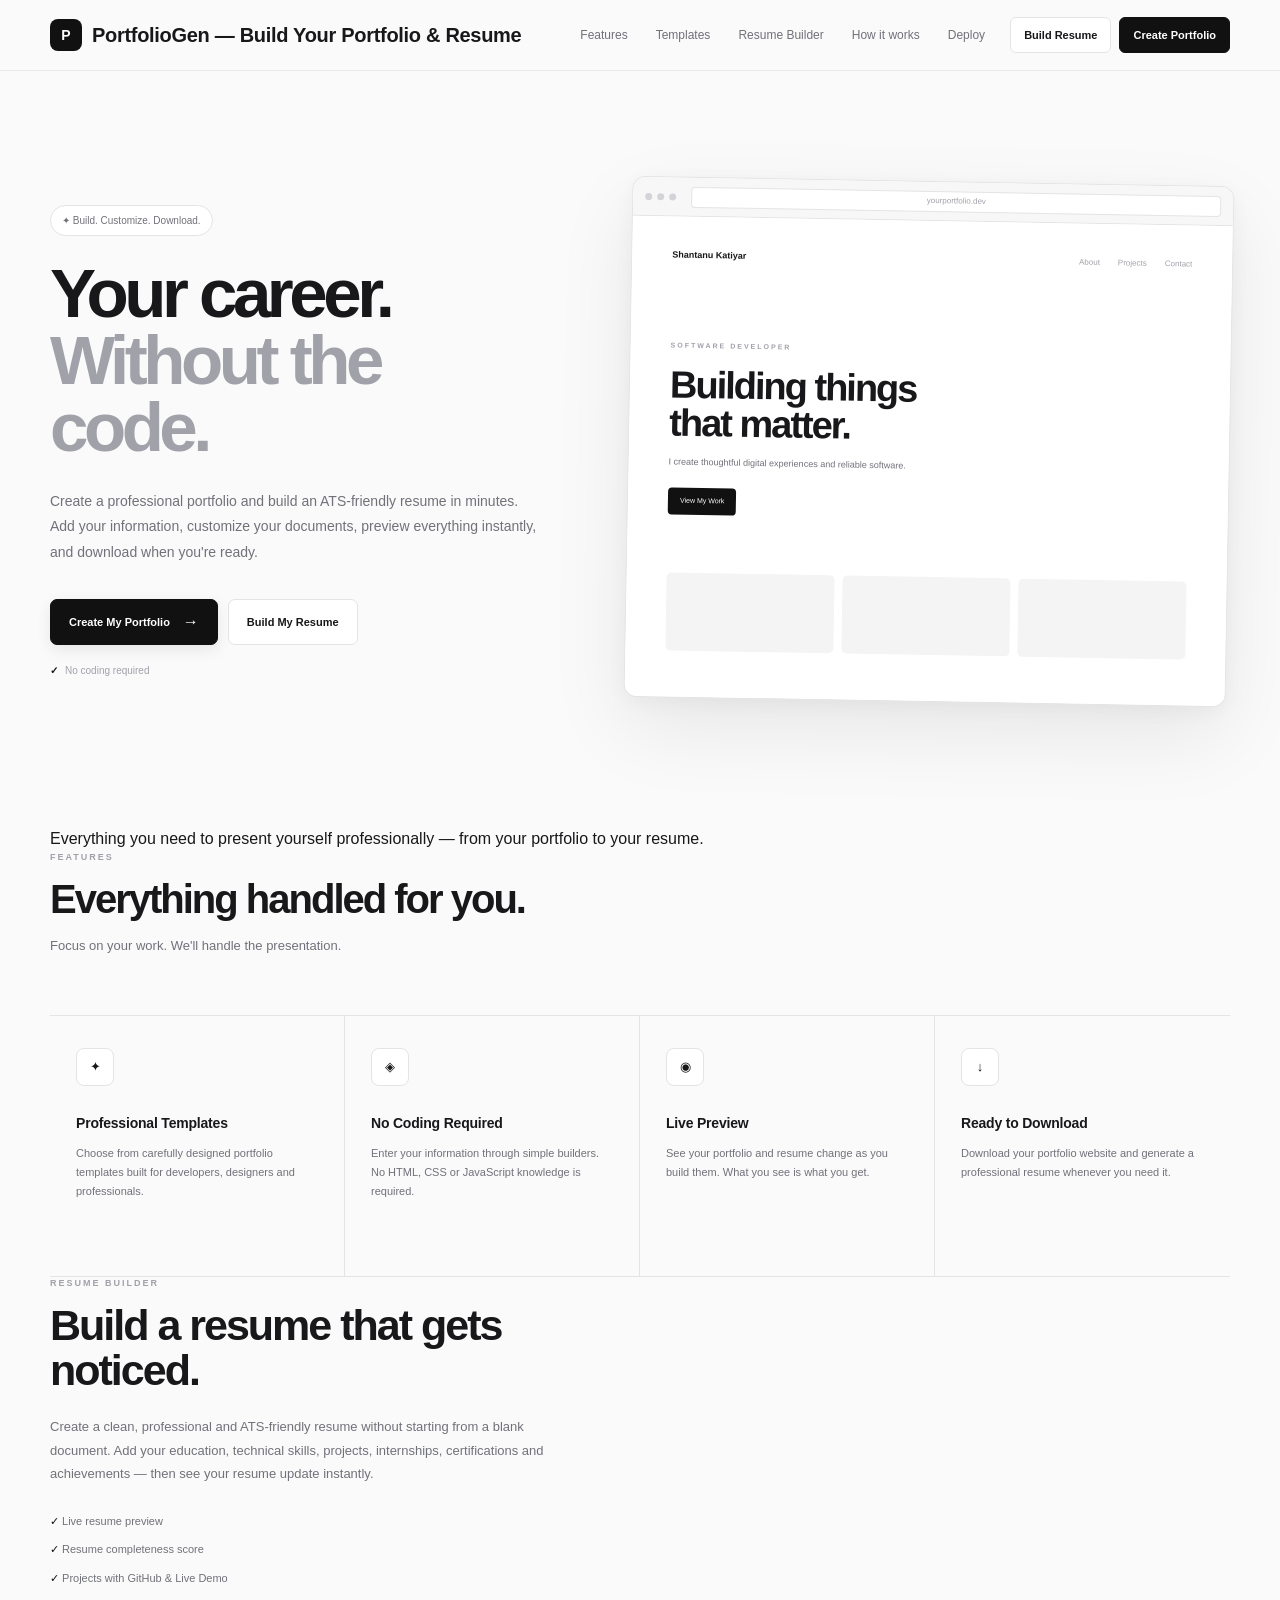
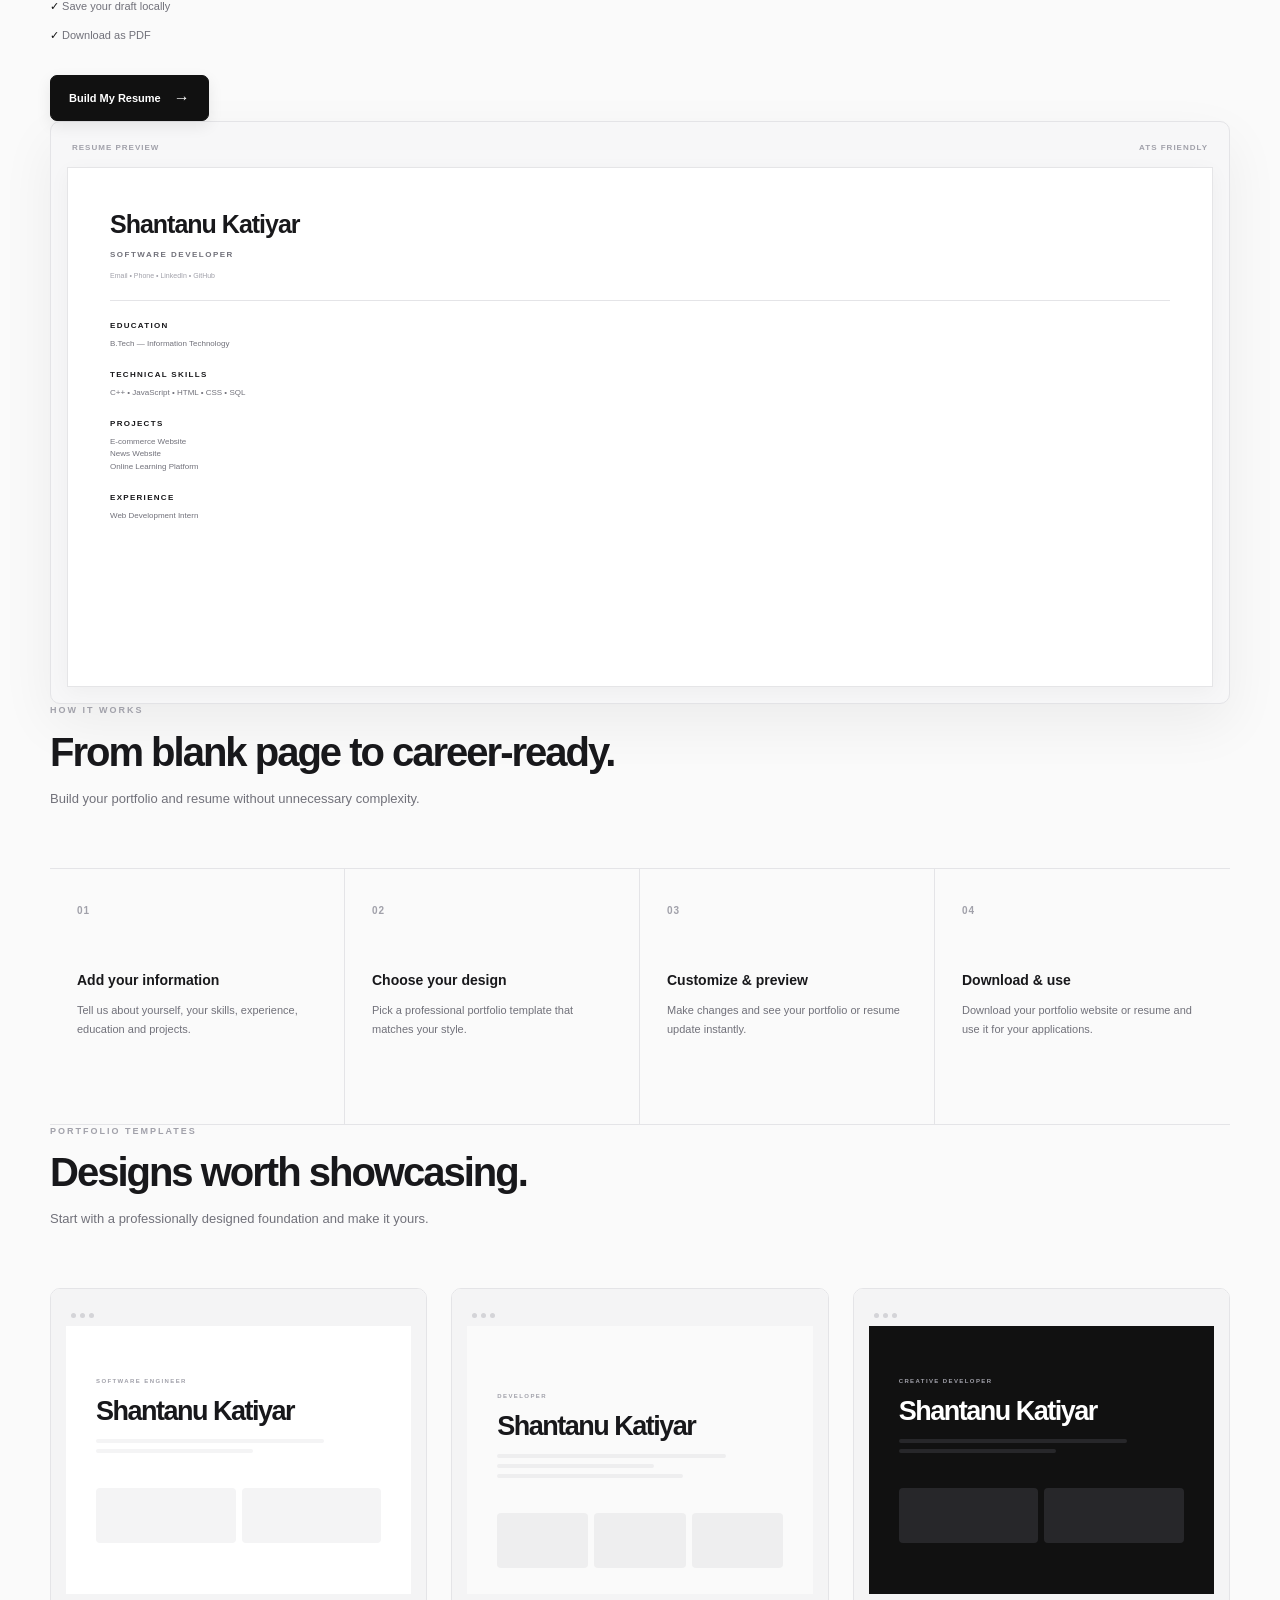
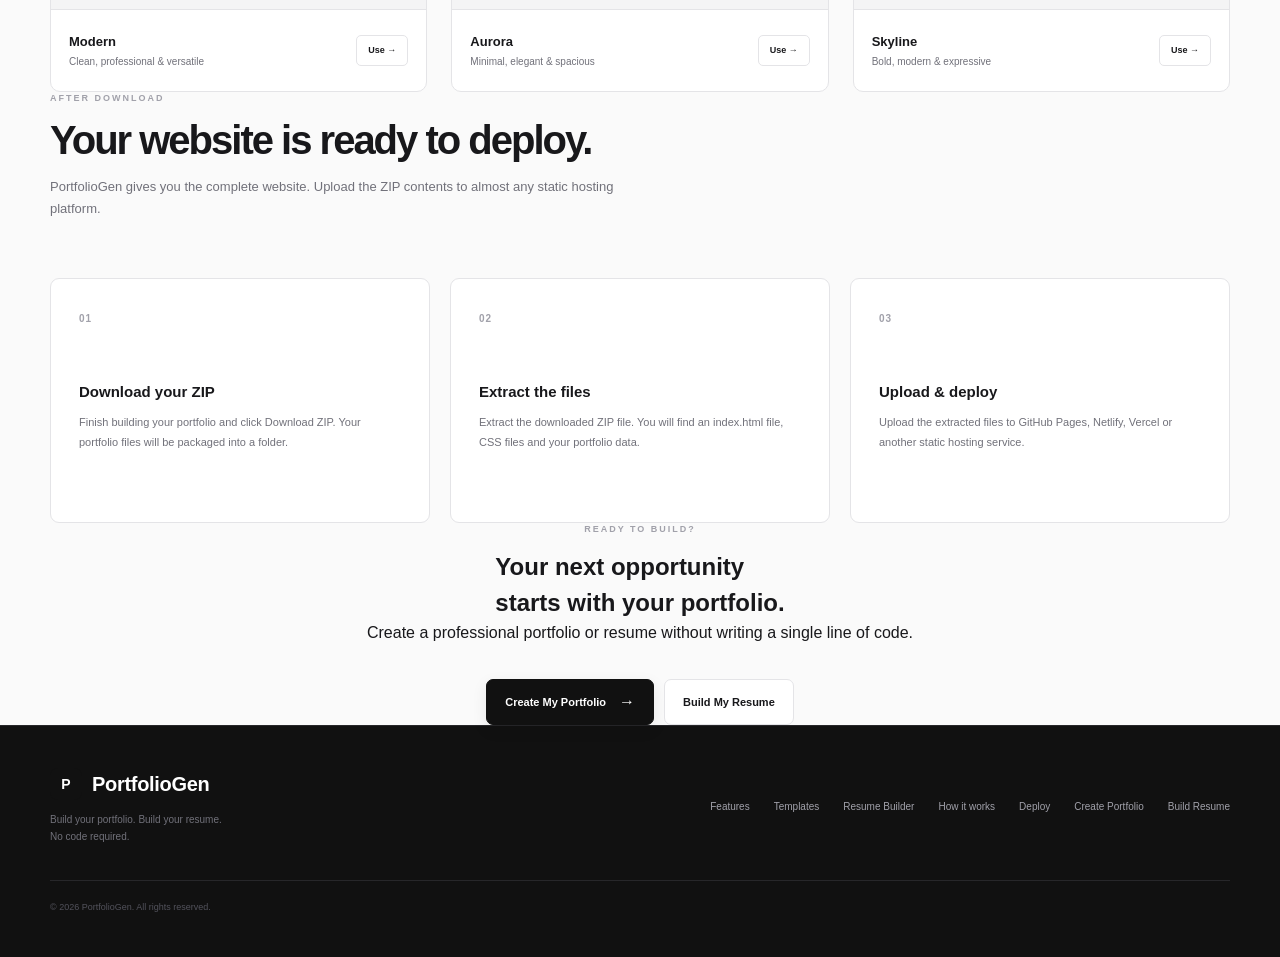
<file: index.html>
<!DOCTYPE html>
<html lang="en">

<head>

    <meta charset="UTF-8">

    <meta
        name="viewport"
        content="width=device-width, initial-scale=1.0"
    >

    <meta
        name="description"
        content="PortfolioGen helps you create professional portfolios and ATS-friendly resumes without writing code. Build, customize, preview and download your career documents."
    >

    <meta
        name="keywords"
        content="portfolio builder, resume builder, ATS resume builder, portfolio website, developer portfolio, free resume builder, no code portfolio"
    >

    <title>
        PortfolioGen — Build Your Portfolio & Resume
    </title>

    <link
        rel="stylesheet"
        href="css/landing.css"
    >

</head>


<body>


<!-- =====================================================
     NAVBAR
===================================================== -->
<header class="navbar">

    <div class="nav-container">

        <a
            href="index.html"
            class="logo"
        >

            <span class="logo-mark">
                P
            </span>

            <span class="logo-text">
                PortfolioGen — Build Your Portfolio & Resume
            </span>

        </a>


        <nav class="nav-links">

            <a href="#features">
                Features
            </a>

            <a href="#templates">
                Templates
            </a>

            <a href="#resume">
                Resume Builder
            </a>

            <a href="#how-it-works">
                How it works
            </a>

            <a href="#deploy">
                Deploy
            </a>

        </nav>


        <div class="nav-actions">

            <a
                href="resume-builder/builder.html"
                class="nav-resume-btn"
            >
                Build Resume
            </a>

            <a
                href="builder.html"
                class="nav-cta"
            >
                Create Portfolio
            </a>

        </div>

    </div>

</header>



<!-- =====================================================
     HERO
===================================================== -->

<main>

<section class="hero">

    <div class="hero-container">


        <div class="hero-content">

            <span class="hero-badge">
                ✦ Build. Customize. Download.
            </span>


            <h1>

                Your career.

                <span>
                    Without the code.
                </span>

            </h1>


            <p class="hero-description">

                Create a professional portfolio and
                build an ATS-friendly resume in minutes.
                Add your information, customize your
                documents, preview everything instantly,
                and download when you're ready.

            </p>


            <div class="hero-actions">

                <a
                    href="builder.html"
                    class="primary-cta"
                >

                    Create My Portfolio

                    <span>
                        →
                    </span>

                </a>


                <a
                    href="resume-builder/builder.html"
                    class="secondary-cta"
                >
                    Build My Resume
                </a>

            </div>


            <div class="hero-note">

                <span>
                    ✓
                </span>

                No coding required

            </div>

        </div>



        <!-- HERO VISUAL -->

        <div class="hero-visual">

            <div class="browser-window">


                <div class="browser-header">

                    <div class="browser-dots">

                        <span></span>
                        <span></span>
                        <span></span>

                    </div>


                    <div class="browser-address">
                        yourportfolio.dev
                    </div>

                </div>



                <div class="portfolio-mockup">


                    <div class="mockup-nav">

                        <strong>
                            Shantanu Katiyar
                        </strong>


                        <div>

                            <span>
                                About
                            </span>

                            <span>
                                Projects
                            </span>

                            <span>
                                Contact
                            </span>

                        </div>

                    </div>



                    <div class="mockup-hero">

                        <span class="mockup-label">
                            SOFTWARE DEVELOPER
                        </span>


                        <h2>

                            Building things

                            <br>

                            that matter.

                        </h2>


                        <p>

                            I create thoughtful digital
                            experiences and reliable
                            software.

                        </p>


                        <button>
                            View My Work
                        </button>

                    </div>



                    <div class="mockup-projects">

                        <div class="mockup-project"></div>
                        <div class="mockup-project"></div>
                        <div class="mockup-project"></div>

                    </div>

                </div>

            </div>

        </div>

    </div>

</section>



<!-- =====================================================
     INTRO
===================================================== -->

<section class="intro-section">

    <div class="section-container">

        <p>
            Everything you need to present yourself
            professionally — from your portfolio to
            your resume.
        </p>

    </div>

</section>



<!-- =====================================================
     FEATURES
===================================================== -->

<section
    id="features"
    class="features-section"
>

    <div class="section-container">


        <div class="section-heading">

            <span class="section-label">
                FEATURES
            </span>

            <h2>
                Everything handled for you.
            </h2>

            <p>
                Focus on your work. We'll handle the
                presentation.
            </p>

        </div>



        <div class="feature-grid">


            <article class="feature-card">

                <div class="feature-icon">
                    ✦
                </div>

                <h3>
                    Professional Templates
                </h3>

                <p>
                    Choose from carefully designed
                    portfolio templates built for
                    developers, designers and
                    professionals.
                </p>

            </article>



            <article class="feature-card">

                <div class="feature-icon">
                    ◈
                </div>

                <h3>
                    No Coding Required
                </h3>

                <p>
                    Enter your information through
                    simple builders. No HTML, CSS or
                    JavaScript knowledge is required.
                </p>

            </article>



            <article class="feature-card">

                <div class="feature-icon">
                    ◉
                </div>

                <h3>
                    Live Preview
                </h3>

                <p>
                    See your portfolio and resume
                    change as you build them.
                    What you see is what you get.
                </p>

            </article>



            <article class="feature-card">

                <div class="feature-icon">
                    ↓
                </div>

                <h3>
                    Ready to Download
                </h3>

                <p>
                    Download your portfolio website
                    and generate a professional
                    resume whenever you need it.
                </p>

            </article>


        </div>

    </div>

</section>



<!-- =====================================================
     RESUME BUILDER
===================================================== -->

<section
    id="resume"
    class="resume-section"
>

    <div class="section-container">


        <div class="resume-content">

            <span class="section-label">
                RESUME BUILDER
            </span>


            <h2>
                Build a resume that gets noticed.
            </h2>


            <p>

                Create a clean, professional and
                ATS-friendly resume without starting
                from a blank document.

                Add your education, technical skills,
                projects, internships, certifications
                and achievements — then see your resume
                update instantly.

            </p>


            <div class="resume-points">

                <span>
                    ✓ Live resume preview
                </span>

                <span>
                    ✓ Resume completeness score
                </span>

                <span>
                    ✓ Projects with GitHub & Live Demo
                </span>

                <span>
                    ✓ Save your draft locally
                </span>

                <span>
                    ✓ Download as PDF
                </span>

            </div>


            <a
                href="resume-builder/builder.html"
                class="primary-cta"
            >

                Build My Resume

                <span>
                    →
                </span>

            </a>

        </div>



        <div class="resume-preview-card">

            <div class="resume-preview-top">

                <span>
                    RESUME PREVIEW
                </span>

                <span>
                    ATS FRIENDLY
                </span>

            </div>


            <div class="resume-paper-preview">

                <h3>
                    Shantanu Katiyar
                </h3>

                <p class="resume-preview-role">
                    SOFTWARE DEVELOPER
                </p>


                <div class="resume-preview-contact">
                    Email • Phone • LinkedIn • GitHub
                </div>


                <div class="resume-line"></div>


                <h4>
                    EDUCATION
                </h4>

                <p>
                    B.Tech — Information Technology
                </p>


                <h4>
                    TECHNICAL SKILLS
                </h4>

                <p>
                    C++ • JavaScript • HTML • CSS • SQL
                </p>


                <h4>
                    PROJECTS
                </h4>

                <p>
                    E-commerce Website
                </p>

                <p>
                    News Website
                </p>

                <p>
                    Online Learning Platform
                </p>


                <h4>
                    EXPERIENCE
                </h4>

                <p>
                    Web Development Intern
                </p>

            </div>

        </div>

    </div>

</section>



<!-- =====================================================
     HOW IT WORKS
===================================================== -->

<section
    id="how-it-works"
    class="how-it-works-section"
>

    <div class="section-container">


        <div class="section-heading">

            <span class="section-label">
                HOW IT WORKS
            </span>

            <h2>
                From blank page to career-ready.
            </h2>

            <p>
                Build your portfolio and resume
                without unnecessary complexity.
            </p>

        </div>



        <div class="steps-grid">


            <div class="work-step">

                <span class="work-number">
                    01
                </span>

                <h3>
                    Add your information
                </h3>

                <p>
                    Tell us about yourself, your skills,
                    experience, education and projects.
                </p>

            </div>



            <div class="work-step">

                <span class="work-number">
                    02
                </span>

                <h3>
                    Choose your design
                </h3>

                <p>
                    Pick a professional portfolio
                    template that matches your style.
                </p>

            </div>



            <div class="work-step">

                <span class="work-number">
                    03
                </span>

                <h3>
                    Customize & preview
                </h3>

                <p>
                    Make changes and see your portfolio
                    or resume update instantly.
                </p>

            </div>



            <div class="work-step">

                <span class="work-number">
                    04
                </span>

                <h3>
                    Download & use
                </h3>

                <p>
                    Download your portfolio website
                    or resume and use it for your
                    applications.
                </p>

            </div>


        </div>

    </div>

</section>



<!-- =====================================================
     PORTFOLIO TEMPLATES
===================================================== -->

<section
    id="templates"
    class="templates-section"
>

    <div class="section-container">


        <div class="section-heading">

            <span class="section-label">
                PORTFOLIO TEMPLATES
            </span>

            <h2>
                Designs worth showcasing.
            </h2>

            <p>
                Start with a professionally designed
                foundation and make it yours.
            </p>

        </div>



        <div class="template-grid">


            <!-- MODERN -->

            <article class="template-card">

                <div class="template-preview modern-template">

                    <div class="template-top">

                        <span></span>
                        <span></span>
                        <span></span>

                    </div>


                    <div class="template-body">

                        <small>
                            SOFTWARE ENGINEER
                        </small>

                        <h3>
                            Shantanu Katiyar
                        </h3>

                        <div class="template-lines">

                            <span></span>
                            <span></span>

                        </div>


                        <div class="template-blocks">

                            <i></i>
                            <i></i>

                        </div>

                    </div>

                </div>


                <div class="template-info">

                    <div>

                        <h3>
                            Modern
                        </h3>

                        <p>
                            Clean, professional & versatile
                        </p>

                    </div>


                    <a
                        href="builder.html?template=modern"
                        class="template-preview-button"
                    >
                        Use →
                    </a>

                </div>

            </article>



            <!-- AURORA -->

            <article class="template-card">

                <div class="template-preview aurora-template">

                    <div class="template-top">

                        <span></span>
                        <span></span>
                        <span></span>

                    </div>


                    <div class="template-body">

                        <small>
                            DEVELOPER
                        </small>

                        <h3>
                            Shantanu Katiyar
                        </h3>


                        <div class="template-lines">

                            <span></span>
                            <span></span>
                            <span></span>

                        </div>


                        <div class="template-blocks">

                            <i></i>
                            <i></i>
                            <i></i>

                        </div>

                    </div>

                </div>


                <div class="template-info">

                    <div>

                        <h3>
                            Aurora
                        </h3>

                        <p>
                            Minimal, elegant & spacious
                        </p>

                    </div>


                    <a
                        href="builder.html?template=aurora"
                        class="template-preview-button"
                    >
                        Use →
                    </a>

                </div>

            </article>



            <!-- SKYLINE -->

            <article class="template-card">

                <div class="template-preview skyline-template">

                    <div class="template-top">

                        <span></span>
                        <span></span>
                        <span></span>

                    </div>


                    <div class="template-body">

                        <small>
                            CREATIVE DEVELOPER
                        </small>

                        <h3>
                            Shantanu Katiyar
                        </h3>


                        <div class="template-lines">

                            <span></span>
                            <span></span>

                        </div>


                        <div class="template-blocks">

                            <i></i>
                            <i></i>

                        </div>

                    </div>

                </div>


                <div class="template-info">

                    <div>

                        <h3>
                            Skyline
                        </h3>

                        <p>
                            Bold, modern & expressive
                        </p>

                    </div>


                    <a
                        href="builder.html?template=skyline"
                        class="template-preview-button"
                    >
                        Use →
                    </a>

                </div>

            </article>


        </div>

    </div>

</section>



<!-- =====================================================
     DEPLOY
===================================================== -->

<section
    id="deploy"
    class="deploy-section"
>

    <div class="section-container">


        <div class="section-heading">

            <span class="section-label">
                AFTER DOWNLOAD
            </span>

            <h2>
                Your website is ready to deploy.
            </h2>

            <p>
                PortfolioGen gives you the complete
                website. Upload the ZIP contents to
                almost any static hosting platform.
            </p>

        </div>



        <div class="deploy-grid">


            <article class="deploy-card">

                <span class="deploy-number">
                    01
                </span>

                <h3>
                    Download your ZIP
                </h3>

                <p>
                    Finish building your portfolio and
                    click Download ZIP. Your portfolio
                    files will be packaged into a folder.
                </p>

            </article>



            <article class="deploy-card">

                <span class="deploy-number">
                    02
                </span>

                <h3>
                    Extract the files
                </h3>

                <p>
                    Extract the downloaded ZIP file.
                    You will find an index.html file,
                    CSS files and your portfolio data.
                </p>

            </article>



            <article class="deploy-card">

                <span class="deploy-number">
                    03
                </span>

                <h3>
                    Upload & deploy
                </h3>

                <p>
                    Upload the extracted files to
                    GitHub Pages, Netlify, Vercel or
                    another static hosting service.
                </p>

            </article>


        </div>

    </div>

</section>



<!-- =====================================================
     FINAL CTA
===================================================== -->

<section class="final-cta-section">

    <div class="final-cta-container">

        <span class="section-label">
            READY TO BUILD?
        </span>


        <h2>

            Your next opportunity

            <br>

            starts with your portfolio.

        </h2>


        <p>
            Create a professional portfolio or
            resume without writing a single line
            of code.
        </p>


        <div class="hero-actions">

            <a
                href="builder.html"
                class="primary-cta"
            >

                Create My Portfolio

                <span>
                    →
                </span>

            </a>


            <a
                href="resume-builder/builder.html"
                class="secondary-cta"
            >

                Build My Resume

            </a>

        </div>

    </div>

</section>

</main>



<!-- =====================================================
     FOOTER
===================================================== -->

<footer class="footer">

    <div class="footer-container">


        <div class="footer-brand">

            <div class="logo">

                <span class="logo-mark">
                    P
                </span>

                <span class="logo-text">
                    PortfolioGen
                </span>

            </div>


            <p>
                Build your portfolio.
                Build your resume.
                No code required.
            </p>

        </div>



        <div class="footer-links">

            <a href="#features">
                Features
            </a>

            <a href="#templates">
                Templates
            </a>

            <a href="#resume">
                Resume Builder
            </a>

            <a href="#how-it-works">
                How it works
            </a>

            <a href="#deploy">
                Deploy
            </a>

            <a href="builder.html">
                Create Portfolio
            </a>

            <a href="resume-builder/builder.html">
                Build Resume
            </a>

        </div>



        <p class="copyright">
            © 2026 PortfolioGen. All rights reserved.
        </p>

    </div>

</footer>


</body>

</html>
</file>
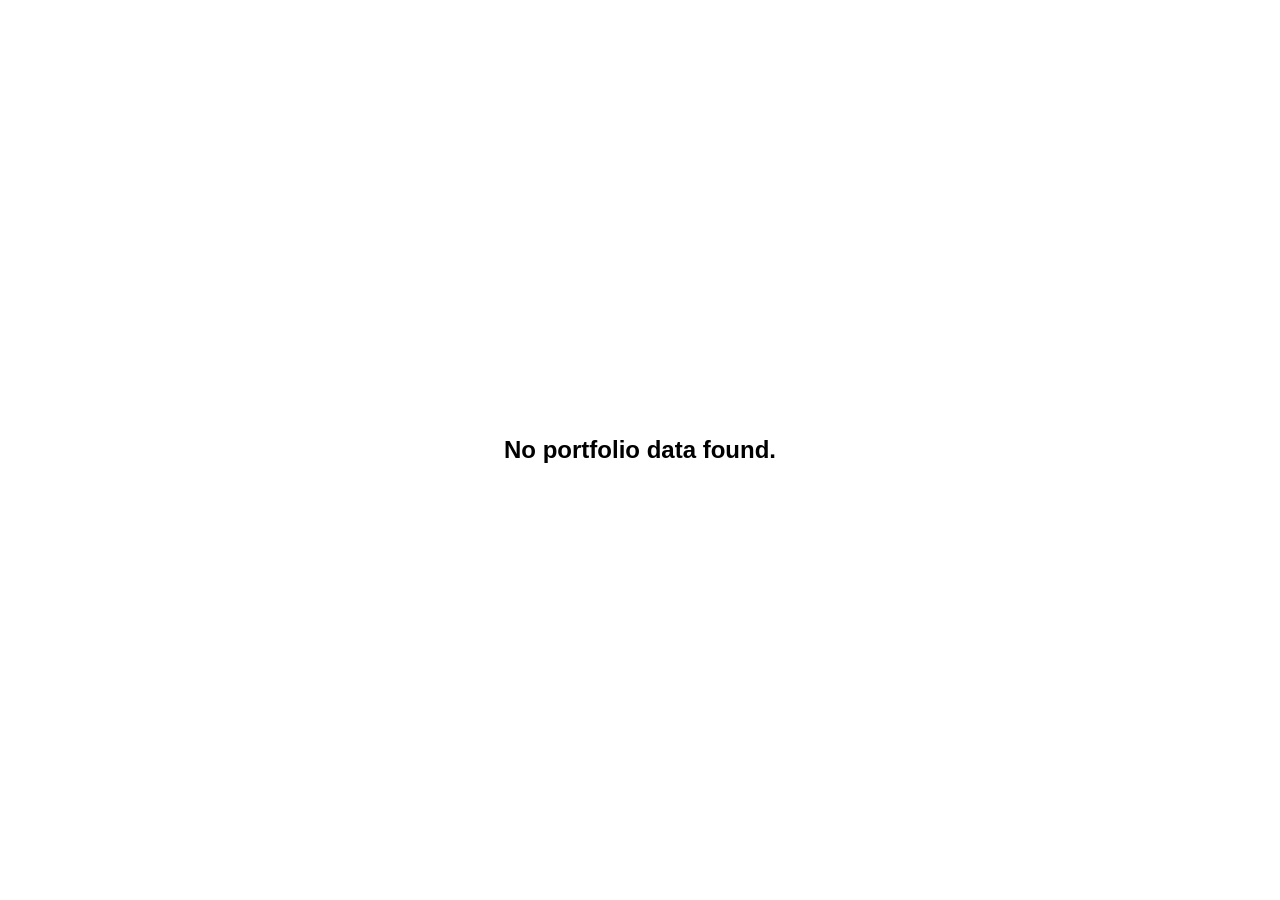
<file: portfolio-preview.html>
<!DOCTYPE html>
<html lang="en">

<head>

    <meta charset="UTF-8">

    <meta
        name="viewport"
        content="width=device-width, initial-scale=1.0"
    >

    <title>Portfolio Preview</title>

    <link
        rel="stylesheet"
        href="css/templates/modern.css"
        id="modernCSS"
    >

    <link
        rel="stylesheet"
        href="css/templates/aurora.css"
        id="auroraCSS"
        disabled
    >

    <link
        rel="stylesheet"
        href="css/templates/skyline.css"
        id="skylineCSS"
        disabled
    >

    <style>

        html,
        body {
            margin: 0;
            padding: 0;
            width: 100%;
            min-height: 100%;
        }

        body {
            overflow-x: hidden;
        }

        #portfolioPreview {
            width: 100%;
            min-height: 100vh;
        }

    </style>

</head>

<body>

    <div id="portfolioPreview"></div>


    <!-- Renderer MUST load before the script below -->
    <script src="js/templateRenderer.js"></script>


    <script>

        document.addEventListener(
            "DOMContentLoaded",
            () => {

                const saved =
                    localStorage.getItem(
                        "portfoliogenPreview"
                    );


                if (!saved) {

                    document.getElementById(
                        "portfolioPreview"
                    ).innerHTML = `
                        <div
                            style="
                                min-height:100vh;
                                display:flex;
                                align-items:center;
                                justify-content:center;
                                font-family:Arial,sans-serif;
                            "
                        >
                            <h2>
                                No portfolio data found.
                            </h2>
                        </div>
                    `;

                    return;

                }


                let data;


                try {

                    data =
                        JSON.parse(saved);

                } catch (error) {

                    console.error(
                        "Could not read portfolio data:",
                        error
                    );

                    return;

                }


                /* ==============================
                   SELECT TEMPLATE CSS
                   ============================== */

                const modernCSS =
                    document.getElementById(
                        "modernCSS"
                    );

                const auroraCSS =
                    document.getElementById(
                        "auroraCSS"
                    );

                const skylineCSS =
                    document.getElementById(
                        "skylineCSS"
                    );


                modernCSS.disabled =
                    data.template !== "modern";

                auroraCSS.disabled =
                    data.template !== "aurora";

                skylineCSS.disabled =
                    data.template !== "skyline";


                /* ==============================
                   RENDER PORTFOLIO
                   ============================== */

                if (
                    typeof PortfolioRenderer ===
                    "undefined"
                ) {

                    console.error(
                        "PortfolioRenderer is not loaded."
                    );

                    return;

                }


                PortfolioRenderer.render(data);


                /* ==============================
                   APPLY TEMPLATE
                   ============================== */

                const preview =
                    document.getElementById(
                        "portfolioPreview"
                    );


                preview.dataset.template =
                    data.template;


                preview.classList.remove(
                    "template-modern",
                    "template-aurora",
                    "template-skyline"
                );


                preview.classList.add(
                    `template-${data.template}`
                );

            }
        );

    </script>

</body>

</html>
</file>
<file: css/landing.css>
/* =========================================================
   PORTFOLIOGEN — LANDING PAGE
   Complete landing-page styling
   ========================================================= */

/* =========================================================
   RESET
   ========================================================= */

* {
    margin: 0;
    padding: 0;
    box-sizing: border-box;
}

:root {
    --bg: #fafafa;
    --white: #ffffff;
    --black: #111111;
    --text: #18181b;
    --muted: #71717a;
    --light-text: #a1a1aa;
    --border: #e4e4e7;
    --soft: #f4f4f5;

    --max-width: 1180px;
}

html {
    scroll-behavior: smooth;
}

body {
    font-family:
        Inter,
        -apple-system,
        BlinkMacSystemFont,
        "Segoe UI",
        sans-serif;

    background: var(--bg);
    color: var(--text);

    line-height: 1.5;

    -webkit-font-smoothing: antialiased;
}

a {
    color: inherit;
    text-decoration: none;
}

button {
    font: inherit;
    border: none;
    cursor: pointer;
}


/* =========================================================
   NAVBAR
   ========================================================= */

.navbar {
    width: 100%;

    position: sticky;
    top: 0;
    z-index: 100;

    background: rgba(250, 250, 250, 0.92);

    border-bottom: 1px solid rgba(228, 228, 231, 0.8);

    backdrop-filter: blur(14px);
}

.nav-container {
    width: min(
        calc(100% - 48px),
        var(--max-width)
    );

    min-height: 70px;

    margin: auto;

    display: flex;
    align-items: center;
    justify-content: space-between;

    gap: 25px;
}


/* =========================================================
   LOGO
   ========================================================= */

.logo {
    display: flex;
    align-items: center;

    gap: 10px;

    font-weight: 700;

    flex-shrink: 0;
}

.logo-mark {
    width: 32px;
    height: 32px;

    display: grid;
    place-items: center;

    background: var(--black);
    color: white;

    border-radius: 8px;

    font-size: 14px;
    font-weight: 700;
}

.logo-text {
    font-size: 20px;

    letter-spacing: -0.3px;
}


/* =========================================================
   NAVIGATION
   ========================================================= */

.nav-links {
    display: flex;
    align-items: center;

    gap: 28px;

    margin-left: auto;
}

.nav-links a {
    font-size: 12px;

    color: var(--muted);

    transition:
        color 0.2s ease,
        transform 0.2s ease;
}

.nav-links a:hover {
    color: var(--black);
}


/* =========================================================
   NAV ACTIONS
   ========================================================= */

.nav-actions {
    display: flex;
    align-items: center;

    gap: 8px;

    flex-shrink: 0;
}

.nav-resume-btn,
.nav-cta {
    display: inline-flex;
    align-items: center;
    justify-content: center;

    min-height: 36px;

    padding: 0 13px;

    border-radius: 6px;

    font-size: 11px;
    font-weight: 600;

    transition:
        transform 0.2s ease,
        background 0.2s ease,
        border-color 0.2s ease;
}

.nav-resume-btn {
    background: white;

    border: 1px solid var(--border);

    color: var(--text);
}

.nav-resume-btn:hover {
    background: var(--soft);

    transform: translateY(-1px);
}

.nav-cta {
    background: var(--black);

    color: white;

    border: 1px solid var(--black);
}

.nav-cta:hover {
    background: #27272a;

    transform: translateY(-1px);
}


/* =========================================================
   HERO
   ========================================================= */

.hero {
    padding: 110px 0 125px;

    overflow: hidden;

    background: var(--bg);
}

.hero-container {
    width: min(
        calc(100% - 48px),
        var(--max-width)
    );

    margin: auto;

    display: grid;

    grid-template-columns:
        minmax(400px, 0.9fr)
        minmax(500px, 1.1fr);

    align-items: center;

    gap: 85px;
}


/* =========================================================
   HERO CONTENT
   ========================================================= */

.hero-content {
    max-width: 560px;
}

.hero-badge {
    display: inline-flex;
    align-items: center;

    padding: 7px 11px;

    margin-bottom: 24px;

    border: 1px solid var(--border);

    background: white;

    border-radius: 30px;

    color: var(--muted);

    font-size: 10px;
}

.hero-content h1 {
    font-size: clamp(
        50px,
        5.4vw,
        74px
    );

    line-height: 0.97;

    letter-spacing: -4.5px;

    font-weight: 750;
}

.hero-content h1 span {
    display: block;

    color: #a1a1aa;
}

.hero-description {
    max-width: 500px;

    margin-top: 28px;

    color: var(--muted);

    font-size: 14px;

    line-height: 1.8;
}


/* =========================================================
   HERO BUTTONS
   ========================================================= */

.hero-actions {
    display: flex;
    align-items: center;

    gap: 10px;

    margin-top: 34px;
}

.primary-cta,
.secondary-cta {
    display: inline-flex;

    align-items: center;
    justify-content: center;

    gap: 13px;

    min-height: 46px;

    padding: 0 18px;

    border-radius: 7px;

    font-size: 11px;

    font-weight: 600;

    transition:
        transform 0.2s ease,
        background 0.2s ease,
        border-color 0.2s ease,
        box-shadow 0.2s ease;
}

.primary-cta {
    background: var(--black);

    color: white;

    border: 1px solid var(--black);

    box-shadow:
        0 5px 15px rgba(0, 0, 0, 0.08);
}

.primary-cta:hover {
    background: #27272a;

    transform: translateY(-2px);

    box-shadow:
        0 9px 22px rgba(0, 0, 0, 0.12);
}

.primary-cta span {
    font-size: 16px;

    line-height: 1;
}

.secondary-cta {
    background: white;

    color: var(--text);

    border: 1px solid var(--border);
}

.secondary-cta:hover {
    background: var(--soft);

    border-color: #d4d4d8;

    transform: translateY(-2px);
}

.hero-note {
    display: flex;
    align-items: center;

    gap: 7px;

    margin-top: 18px;

    color: var(--light-text);

    font-size: 10px;
}

.hero-note span {
    color: var(--black);

    font-weight: 700;
}


/* =========================================================
   HERO BROWSER
   ========================================================= */

.hero-visual {
    position: relative;
}

.browser-window {
    width: 100%;

    background: white;

    border: 1px solid var(--border);

    border-radius: 13px;

    overflow: hidden;

    box-shadow:
        0 30px 80px rgba(0, 0, 0, 0.08),
        0 5px 20px rgba(0, 0, 0, 0.04);

    transform: rotate(1deg);

    transition:
        transform 0.4s ease,
        box-shadow 0.4s ease;
}

.browser-window:hover {
    transform:
        rotate(0deg)
        translateY(-5px);

    box-shadow:
        0 35px 90px rgba(0, 0, 0, 0.11),
        0 7px 25px rgba(0, 0, 0, 0.05);
}


/* =========================================================
   BROWSER HEADER
   ========================================================= */

.browser-header {
    height: 39px;

    display: flex;
    align-items: center;

    gap: 15px;

    padding: 0 12px;

    background: #f7f7f8;

    border-bottom: 1px solid var(--border);
}

.browser-dots {
    display: flex;

    gap: 5px;
}

.browser-dots span {
    width: 7px;
    height: 7px;

    border-radius: 50%;

    background: #d4d4d8;
}

.browser-address {
    flex: 1;

    height: 21px;

    display: flex;
    align-items: center;
    justify-content: center;

    background: white;

    border: 1px solid var(--border);

    border-radius: 4px;

    color: var(--light-text);

    font-size: 8px;
}


/* =========================================================
   PORTFOLIO MOCKUP
   ========================================================= */

.portfolio-mockup {
    min-height: 480px;

    padding: 32px 40px;

    background: white;
}

.mockup-nav {
    display: flex;

    align-items: center;
    justify-content: space-between;

    margin-bottom: 68px;

    font-size: 8px;
}

.mockup-nav strong {
    font-size: 9px;
}

.mockup-nav div {
    display: flex;

    gap: 18px;

    color: var(--light-text);
}

.mockup-hero {
    max-width: 410px;
}

.mockup-label {
    font-size: 7px;

    letter-spacing: 2px;

    color: var(--light-text);

    font-weight: 700;
}

.mockup-hero h2 {
    margin-top: 11px;

    font-size: 38px;

    line-height: 1;

    letter-spacing: -2px;
}

.mockup-hero p {
    max-width: 295px;

    margin-top: 13px;

    color: var(--muted);

    font-size: 9px;

    line-height: 1.65;
}

.mockup-hero button {
    margin-top: 19px;

    padding: 8px 12px;

    background: var(--black);

    color: white;

    border-radius: 4px;

    font-size: 7px;
}

.mockup-projects {
    display: grid;

    grid-template-columns:
        repeat(3, 1fr);

    gap: 8px;

    margin-top: 58px;
}

.mockup-project {
    height: 78px;

    background: var(--soft);

    border-radius: 5px;
}


/* =========================================================
   STATEMENT
   ========================================================= */

.statement {
    padding: 42px 24px;

    background: white;

    border-top: 1px solid var(--border);
    border-bottom: 1px solid var(--border);

    text-align: center;
}

.statement p {
    max-width: 700px;

    margin: auto;

    color: var(--muted);

    font-size: 13px;

    line-height: 1.7;
}


/* =========================================================
   COMMON SECTION
   ========================================================= */

.section {
    padding: 120px 0;
}

.section-container {
    width: min(
        calc(100% - 48px),
        var(--max-width)
    );

    margin: auto;
}

.section-heading {
    max-width: 600px;

    margin-bottom: 58px;
}

.section-label {
    display: block;

    margin-bottom: 13px;

    color: var(--light-text);

    font-size: 9px;

    font-weight: 700;

    letter-spacing: 2px;
}

.section-heading h2,
.resume-content h2 {
    font-size: 40px;

    line-height: 1.05;

    letter-spacing: -2px;

    margin-bottom: 15px;
}

.section-heading p {
    color: var(--muted);

    font-size: 13px;

    line-height: 1.7;
}


/* =========================================================
   FEATURES
   ========================================================= */

.features {
    background: var(--bg);
}

.feature-grid {
    display: grid;

    grid-template-columns:
        repeat(4, 1fr);

    border-top: 1px solid var(--border);
    border-bottom: 1px solid var(--border);
}

.feature-card {
    min-height: 260px;

    padding: 32px 26px;

    border-right: 1px solid var(--border);

    transition:
        background 0.25s ease,
        transform 0.25s ease;
}

.feature-card:last-child {
    border-right: none;
}

.feature-card:hover {
    background: white;

    transform: translateY(-3px);
}

.feature-icon {
    width: 38px;
    height: 38px;

    display: grid;
    place-items: center;

    margin-bottom: 27px;

    background: white;

    border: 1px solid var(--border);

    border-radius: 8px;

    font-size: 13px;
}

.feature-card h3 {
    margin-bottom: 10px;

    font-size: 14px;

    letter-spacing: -0.2px;
}

.feature-card p {
    color: var(--muted);

    font-size: 11px;

    line-height: 1.75;
}


/* =========================================================
   RESUME BUILDER
   ========================================================= */

.resume {
    background: white;
}

.resume .section-container {
    display: grid;

    grid-template-columns:
        minmax(0, 0.9fr)
        minmax(430px, 1.1fr);

    align-items: center;

    gap: 90px;
}

.resume-content {
    max-width: 530px;
}

.resume-content h2 {
    font-size: 43px;
}

.resume-content > p {
    margin-top: 22px;

    color: var(--muted);

    font-size: 13px;

    line-height: 1.8;
}

.resume-points {
    display: flex;

    flex-direction: column;

    gap: 12px;

    margin: 27px 0 30px;
}

.resume-points span {
    color: var(--muted);

    font-size: 11px;
}

.resume-points span::first-letter {
    color: var(--black);
}

.resume-content .primary-cta {
    margin-top: 2px;
}


/* =========================================================
   RESUME PREVIEW
   ========================================================= */

.resume-preview-card {
    width: 100%;

    padding: 16px;

    background: #f7f7f8;

    border: 1px solid var(--border);

    border-radius: 10px;

    box-shadow:
        0 20px 55px rgba(0, 0, 0, 0.06);
}

.resume-preview-top {
    display: flex;

    align-items: center;
    justify-content: space-between;

    padding: 4px 5px 13px;

    color: var(--light-text);

    font-size: 8px;

    font-weight: 700;

    letter-spacing: 1px;
}

.resume-paper-preview {
    min-height: 520px;

    padding: 38px 42px;

    background: white;

    border: 1px solid #e5e5e7;

    box-shadow:
        0 5px 20px rgba(0, 0, 0, 0.04);
}

.resume-paper-preview h3 {
    font-size: 25px;

    letter-spacing: -1px;
}

.resume-preview-role {
    margin-top: 5px;

    color: var(--muted);

    font-size: 8px;

    font-weight: 700;

    letter-spacing: 1.5px;
}

.resume-preview-contact {
    margin-top: 10px;

    color: var(--light-text);

    font-size: 7px;
}

.resume-line {
    height: 1px;

    margin: 19px 0;

    background: var(--border);
}

.resume-paper-preview h4 {
    margin-top: 18px;
    margin-bottom: 6px;

    font-size: 8px;

    letter-spacing: 1.3px;
}

.resume-paper-preview p:not(.resume-preview-role) {
    color: var(--muted);

    font-size: 8px;

    line-height: 1.6;
}


/* =========================================================
   HOW IT WORKS
   ========================================================= */

.how-it-works {
    background: var(--bg);
}

.steps-grid {
    display: grid;

    grid-template-columns:
        repeat(4, 1fr);

    border-top: 1px solid var(--border);
    border-bottom: 1px solid var(--border);
}

.work-step {
    min-height: 255px;

    padding: 34px 27px;

    border-right: 1px solid var(--border);

    transition:
        background 0.25s ease;
}

.work-step:last-child {
    border-right: none;
}

.work-step:hover {
    background: white;
}

.work-number {
    display: block;

    margin-bottom: 52px;

    color: var(--light-text);

    font-size: 10px;

    font-weight: 700;

    letter-spacing: 1px;
}

.work-step h3 {
    margin-bottom: 10px;

    font-size: 14px;
}

.work-step p {
    color: var(--muted);

    font-size: 11px;

    line-height: 1.75;
}


/* =========================================================
   TEMPLATES
   ========================================================= */

.templates {
    background: white;
}

.template-grid {
    display: grid;

    grid-template-columns:
        repeat(3, 1fr);

    gap: 24px;
}

.template-card {
    overflow: hidden;

    background: white;

    border: 1px solid var(--border);

    border-radius: 10px;

    transition:
        transform 0.25s ease,
        box-shadow 0.25s ease;
}

.template-card:hover {
    transform: translateY(-6px);

    box-shadow:
        0 18px 45px rgba(0, 0, 0, 0.08);
}


/* =========================================================
   TEMPLATE PREVIEW
   ========================================================= */

.template-preview {
    height: 320px;

    padding: 15px;

    background: var(--soft);
}

.template-top {
    height: 22px;

    display: flex;
    align-items: center;

    gap: 4px;

    padding: 0 5px;
}

.template-top span {
    width: 5px;
    height: 5px;

    border-radius: 50%;

    background: #d4d4d8;
}

.template-body {
    height: calc(100% - 22px);

    padding: 40px 30px;

    background: white;

    color: var(--text);
}

.template-body small {
    color: var(--light-text);

    font-size: 6px;

    letter-spacing: 1.4px;

    font-weight: 700;
}

.template-body h3 {
    margin-top: 8px;

    font-size: 27px;

    line-height: 1;

    letter-spacing: -1.5px;
}

.template-lines {
    margin-top: 14px;
}

.template-lines span {
    display: block;

    height: 4px;

    margin-bottom: 6px;

    background: var(--soft);

    border-radius: 4px;
}

.template-lines span:nth-child(1) {
    width: 80%;
}

.template-lines span:nth-child(2) {
    width: 55%;
}

.template-lines span:nth-child(3) {
    width: 65%;
}

.template-blocks {
    display: flex;

    gap: 6px;

    margin-top: 35px;
}

.template-blocks i {
    display: block;

    flex: 1;

    height: 55px;

    background: var(--soft);

    border-radius: 4px;
}


/* =========================================================
   AURORA
   ========================================================= */

.aurora-template .template-body {
    background: #fafafa;

    padding-top: 55px;
}

.aurora-template .template-lines span,
.aurora-template .template-blocks i {
    background: #eeeeef;
}


/* =========================================================
   SKYLINE
   ========================================================= */

.skyline-template .template-body {
    background: #111111;

    color: white;
}

.skyline-template .template-body small {
    color: #a1a1aa;
}

.skyline-template .template-lines span,
.skyline-template .template-blocks i {
    background: #27272a;
}


/* =========================================================
   TEMPLATE INFO
   ========================================================= */

.template-info {
    min-height: 82px;

    padding: 17px 18px;

    display: flex;
    align-items: center;
    justify-content: space-between;

    gap: 15px;

    border-top: 1px solid var(--border);
}

.template-info h3 {
    margin-bottom: 3px;

    font-size: 13px;
}

.template-info p {
    color: var(--muted);

    font-size: 10px;
}

.template-preview-button {
    display: inline-flex;

    align-items: center;
    justify-content: center;

    flex-shrink: 0;

    padding: 8px 11px;

    background: white;

    border: 1px solid var(--border);

    border-radius: 5px;

    color: var(--text);

    font-size: 9px;

    font-weight: 600;

    transition:
        background 0.2s ease,
        transform 0.2s ease;
}

.template-preview-button:hover {
    background: var(--soft);

    transform: translateX(2px);
}


/* =========================================================
   DEPLOY
   ========================================================= */

.deploy {
    background: var(--bg);
}

.deploy-grid {
    display: grid;

    grid-template-columns:
        repeat(3, 1fr);

    gap: 20px;
}

.deploy-card {
    min-height: 245px;

    padding: 32px 28px;

    background: white;

    border: 1px solid var(--border);

    border-radius: 9px;

    transition:
        transform 0.25s ease,
        box-shadow 0.25s ease;
}

.deploy-card:hover {
    transform: translateY(-4px);

    box-shadow:
        0 14px 35px rgba(0, 0, 0, 0.06);
}

.deploy-number {
    display: block;

    margin-bottom: 55px;

    color: var(--light-text);

    font-size: 10px;

    font-weight: 700;

    letter-spacing: 1px;
}

.deploy-card h3 {
    margin-bottom: 10px;

    font-size: 15px;
}

.deploy-card p {
    color: var(--muted);

    font-size: 11px;

    line-height: 1.75;
}


/* =========================================================
   FINAL CTA
   ========================================================= */

.final-cta {
    padding: 125px 24px;

    background: #111111;

    color: white;

    text-align: center;
}

.final-cta-container {
    width: 100%;

    max-width: 760px;

    margin: auto;

    display: flex;

    flex-direction: column;

    align-items: center;
}

.final-cta .section-label {
    margin-bottom: 18px;

    color: #71717a;
}

.final-cta h2 {
    max-width: 700px;

    margin-bottom: 22px;

    font-size: clamp(
        40px,
        5vw,
        60px
    );

    line-height: 1.02;

    letter-spacing: -3px;

    font-weight: 750;
}

.final-cta p {
    max-width: 500px;

    margin-bottom: 34px;

    color: #a1a1aa;

    font-size: 13px;

    line-height: 1.7;
}


/* =========================================================
   FINAL CTA BUTTON AREA
   ========================================================= */

.final-cta .hero-actions {
    display: flex;

    align-items: center;
    justify-content: center;

    gap: 12px;

    margin-top: 0;
}

.final-cta .primary-cta,
.final-cta .secondary-cta {
    min-width: 175px;

    min-height: 48px;

    padding: 0 20px;

    border-radius: 7px;

    font-size: 11px;

    font-weight: 600;
}

.final-cta .primary-cta {
    background: white;

    color: #111111;

    border: 1px solid white;

    box-shadow: none;
}

.final-cta .primary-cta:hover {
    background: #f4f4f5;

    border-color: #f4f4f5;

    transform: translateY(-2px);
}

.final-cta .secondary-cta {
    background: transparent;

    color: white;

    border: 1px solid #3f3f46;
}

.final-cta .secondary-cta:hover {
    background: #27272a;

    border-color: #52525b;

    transform: translateY(-2px);
}


/* =========================================================
   FOOTER
   ========================================================= */

.footer {
    background: #111111;

    border-top: 1px solid #27272a;

    color: white;

    padding: 42px 0;
}

.footer-container {
    width: min(
        calc(100% - 48px),
        var(--max-width)
    );

    margin: auto;

    display: grid;

    grid-template-columns: 1fr auto;

    gap: 35px;
}

.footer-brand p {
    max-width: 180px;

    margin-top: 11px;

    color: #71717a;

    font-size: 10px;

    line-height: 1.7;
}

.footer-links {
    display: flex;

    align-items: center;

    justify-content: flex-end;

    flex-wrap: wrap;

    gap: 12px 24px;

    max-width: 650px;
}

.footer-links a {
    color: #a1a1aa;

    font-size: 10px;

    transition:
        color 0.2s ease;
}

.footer-links a:hover {
    color: white;
}

.copyright {
    grid-column: 1 / -1;

    padding-top: 20px;

    color: #52525b;

    font-size: 9px;

    border-top: 1px solid #27272a;
}


/* =========================================================
   RESPONSIVE — 1100px
   ========================================================= */

@media (max-width: 1100px) {

    .nav-links {
        gap: 18px;
    }

    .nav-links a {
        font-size: 11px;
    }

    .hero-container {
        gap: 55px;
    }

    .resume .section-container {
        gap: 55px;
    }
}


/* =========================================================
   RESPONSIVE — 950px
   ========================================================= */

@media (max-width: 950px) {

    .nav-links {
        display: none;
    }

    .hero-container {
        grid-template-columns: 1fr;

        gap: 60px;
    }

    .hero-content {
        max-width: 700px;
    }

    .hero-visual {
        max-width: 800px;

        width: 100%;

        margin: auto;
    }

    .feature-grid,
    .steps-grid {
        grid-template-columns:
            repeat(2, 1fr);
    }

    .feature-card:nth-child(2),
    .work-step:nth-child(2) {
        border-right: none;
    }

    .feature-card:nth-child(-n + 2),
    .work-step:nth-child(-n + 2) {
        border-bottom: 1px solid var(--border);
    }

    .resume .section-container {
        grid-template-columns: 1fr;

        gap: 55px;
    }

    .resume-content {
        max-width: 700px;
    }

    .resume-preview-card {
        max-width: 650px;
    }

    .template-grid {
        grid-template-columns:
            repeat(2, 1fr);
    }

    .template-card:last-child {
        grid-column: 1 / -1;

        max-width: calc(50% - 12px);

        width: 100%;

        justify-self: center;
    }

    .deploy-grid {
        grid-template-columns:
            repeat(3, 1fr);
    }
}


/* =========================================================
   RESPONSIVE — 700px
   ========================================================= */

@media (max-width: 700px) {

    .nav-container {
        min-height: 64px;
    }

    .nav-actions {
        gap: 5px;
    }

    .nav-resume-btn,
    .nav-cta {
        padding: 0 9px;

        font-size: 10px;
    }

    .hero {
        padding: 75px 0 90px;
    }

    .hero-content h1 {
        font-size: 50px;

        letter-spacing: -3px;
    }

    .hero-actions {
        flex-direction: column;

        align-items: stretch;
    }

    .primary-cta,
    .secondary-cta {
        width: 100%;
    }

    .portfolio-mockup {
        padding: 27px;
    }

    .mockup-nav {
        margin-bottom: 50px;
    }

    .mockup-hero h2 {
        font-size: 31px;
    }

    .section {
        padding: 90px 0;
    }

    .section-heading {
        margin-bottom: 42px;
    }

    .section-heading h2,
    .resume-content h2 {
        font-size: 34px;
    }

    .feature-grid,
    .steps-grid {
        grid-template-columns: 1fr;
    }

    .feature-card,
    .work-step {
        min-height: auto;

        border-right: none;

        border-bottom: 1px solid var(--border);
    }

    .feature-card:last-child,
    .work-step:last-child {
        border-bottom: none;
    }

    .resume-paper-preview {
        padding: 30px;

        min-height: 480px;
    }

    .template-grid {
        grid-template-columns: 1fr;
    }

    .template-card:last-child {
        grid-column: auto;

        max-width: none;
    }

    .template-preview {
        height: 340px;
    }

    .deploy-grid {
        grid-template-columns: 1fr;
    }

    .deploy-card {
        min-height: auto;
    }

    .final-cta {
        padding: 90px 20px;
    }

    .final-cta h2 {
        font-size: 40px;

        letter-spacing: -2px;
    }

    .final-cta .hero-actions {
        width: 100%;

        flex-direction: column;

        align-items: stretch;
    }

    .final-cta .primary-cta,
    .final-cta .secondary-cta {
        width: 100%;
    }

    .footer-container {
        grid-template-columns: 1fr;
    }

    .footer-links {
        justify-content: flex-start;
    }

    .copyright {
        grid-column: auto;
    }
}


/* =========================================================
   RESPONSIVE — 500px
   ========================================================= */

@media (max-width: 500px) {

    .nav-container,
    .section-container,
    .hero-container,
    .footer-container {
        width: min(
            calc(100% - 32px),
            var(--max-width)
        );
    }

    .logo-text {
        font-size: 14px;
    }

    .nav-resume-btn {
        display: none;
    }

    .hero {
        padding: 65px 0 75px;
    }

    .hero-content h1 {
        font-size: 43px;

        letter-spacing: -2.5px;
    }

    .hero-description {
        font-size: 13px;
    }

    .browser-window {
        transform: none;
    }

    .portfolio-mockup {
        min-height: 410px;

        padding: 22px;
    }

    .mockup-nav div {
        gap: 10px;
    }

    .mockup-hero h2 {
        font-size: 27px;
    }

    .mockup-projects {
        margin-top: 42px;
    }

    .mockup-project {
        height: 55px;
    }

    .statement {
        padding: 35px 20px;
    }

    .section {
        padding: 75px 0;
    }

    .section-heading h2,
    .resume-content h2 {
        font-size: 31px;
    }

    .feature-card,
    .work-step,
    .deploy-card {
        padding: 28px 22px;
    }

    .resume-paper-preview {
        padding: 25px;

        min-height: 430px;
    }

    .resume-paper-preview h3 {
        font-size: 21px;
    }

    .template-preview {
        height: 300px;
    }

    .template-body {
        padding: 35px 25px;
    }

    .template-body h3 {
        font-size: 23px;
    }

    .final-cta {
        padding: 75px 20px;
    }

    .final-cta h2 {
        font-size: 35px;

        letter-spacing: -1.8px;
    }

    .final-cta p {
        font-size: 12px;
    }

    .footer {
        padding: 32px 0;
    }
}


/* =========================================================
   RESPONSIVE — 380px
   ========================================================= */

@media (max-width: 380px) {

    .nav-cta {
        padding: 0 8px;

        font-size: 9px;
    }

    .hero-content h1 {
        font-size: 39px;
    }

    .mockup-nav strong {
        font-size: 8px;
    }

    .mockup-nav div {
        font-size: 7px;
    }

    .final-cta h2 {
        font-size: 32px;
    }
}
</file>
<file: css/templates/modern.css>
/* =========================================================
   PORTFOLIOGEN — MODERN TEMPLATE
   ========================================================= */


/* =========================================================
   ROOT
   ========================================================= */

.modern-template {

    --modern-bg: #0a0a0a;
    --modern-surface: #111111;
    --modern-surface-2: #171717;
    --modern-text: #f5f5f5;
    --modern-muted: #9b9b9b;
    --modern-border: rgba(255, 255, 255, 0.10);
    --modern-accent: #ffffff;

    min-height: 100%;

    background:
        radial-gradient(
            circle at 80% 10%,
            rgba(255,255,255,0.06),
            transparent 30%
        ),
        var(--modern-bg);

    color: var(--modern-text);

    font-family:
        Inter,
        -apple-system,
        BlinkMacSystemFont,
        "Segoe UI",
        sans-serif;

    line-height: 1.6;

}


/* =========================================================
   GLOBAL
   ========================================================= */

.modern-template *,
.modern-template *::before,
.modern-template *::after {

    box-sizing: border-box;

}


.modern-template a {

    color: inherit;

    text-decoration: none;

}


.modern-template p {

    margin: 0;

}


.modern-template h1,
.modern-template h2,
.modern-template h3 {

    margin: 0;

    line-height: 1.1;

}


/* =========================================================
   NAVIGATION
   ========================================================= */

.modern-template .portfolio-nav {

    width: min(
        1100px,
        calc(100% - 48px)
    );

    margin: 0 auto;

    min-height: 76px;

    display: flex;

    align-items: center;

    justify-content: space-between;

    border-bottom:
        1px solid var(--modern-border);

}


.modern-template .portfolio-logo {

    font-size: 15px;

    font-weight: 700;

    letter-spacing: -0.02em;

}


.modern-template .portfolio-nav-links {

    display: flex;

    align-items: center;

    gap: 28px;

}


.modern-template .portfolio-nav-links a {

    color: var(--modern-muted);

    font-size: 13px;

    transition:
        color 0.2s ease;

}


.modern-template .portfolio-nav-links a:hover {

    color:
        var(--modern-text);

}


/* =========================================================
   HERO
   ========================================================= */

.modern-template .portfolio-hero {

    width: min(
        1100px,
        calc(100% - 48px)
    );

    min-height: 620px;

    margin: 0 auto;

    display: flex;

    flex-direction: column;

    justify-content: center;

    align-items: flex-start;

    padding:
        80px 0;

}


.modern-template .hero-eyebrow {

    display: inline-flex;

    align-items: center;

    gap: 8px;

    margin-bottom: 25px;

    color:
        var(--modern-muted);

    font-size: 11px;

    font-weight: 700;

    letter-spacing: 0.16em;

}


.modern-template .hero-eyebrow::before {

    content: "";

    width: 7px;

    height: 7px;

    border-radius: 50%;

    background:
        var(--modern-accent);

}


.modern-template .portfolio-hero h1 {

    max-width: 850px;

    font-size:
        clamp(48px, 8vw, 96px);

    font-weight: 700;

    letter-spacing: -0.065em;

}


.modern-template .portfolio-hero h1 span {

    display: block;

    color:
        var(--modern-muted);

}


.modern-template .hero-tagline {

    max-width: 620px;

    margin-top: 30px;

    color:
        var(--modern-muted);

    font-size: 18px;

    line-height: 1.7;

}


.modern-template .hero-location {

    margin-top: 15px;

    color:
        var(--modern-muted);

    font-size: 13px;

}


.modern-template .hero-actions {

    display: flex;

    align-items: center;

    gap: 12px;

    margin-top: 38px;

}


.modern-template .primary-button,
.modern-template .secondary-button {

    display: inline-flex;

    align-items: center;

    justify-content: center;

    min-height: 46px;

    padding:
        0 22px;

    border-radius: 999px;

    font-size: 13px;

    font-weight: 600;

    transition:
        transform 0.2s ease,
        background 0.2s ease,
        color 0.2s ease;

}


.modern-template .primary-button {

    background:
        var(--modern-text);

    color:
        var(--modern-bg);

}


.modern-template .primary-button:hover {

    transform:
        translateY(-2px);

}


.modern-template .secondary-button {

    border:
        1px solid var(--modern-border);

    color:
        var(--modern-text);

}


.modern-template .secondary-button:hover {

    background:
        var(--modern-surface);

}


/* =========================================================
   SECTIONS
   ========================================================= */

.modern-template .portfolio-section {

    width: min(
        1100px,
        calc(100% - 48px)
    );

    margin: 0 auto;

    padding:
        110px 0;

    border-top:
        1px solid var(--modern-border);

}


.modern-template .section-heading {

    display: grid;

    grid-template-columns:
        60px 1fr;

    align-items: start;

    margin-bottom: 55px;

}


.modern-template .section-heading > span {

    padding-top: 7px;

    color:
        var(--modern-muted);

    font-size: 12px;

    font-weight: 600;

    letter-spacing: 0.08em;

}


.modern-template .section-heading h2 {

    font-size:
        clamp(32px, 5vw, 54px);

    letter-spacing:
        -0.045em;

}


/* =========================================================
   ABOUT
   ========================================================= */
.modern-template .about-content {

padding-left: 0px;
}

.modern-template .about-content p {

max-width: 1400px;

color:
    #c5c5c5;

font-size:
    clamp(10px, 4vw, 20px);

line-height: 1.55;

letter-spacing:
    -0.02em;

}

/* =========================================================
   SKILLS
   ========================================================= */

.modern-template .portfolio-skills {

    padding-left: 60px;

    display: flex;

    flex-wrap: wrap;

    gap: 10px;

}


.modern-template .portfolio-skill {

    padding:
        10px 16px;

    border:
        1px solid var(--modern-border);

    border-radius: 999px;

    background:
        rgba(255,255,255,0.025);

    color:
        #d8d8d8;

    font-size: 13px;

    transition:
        background 0.2s ease,
        border-color 0.2s ease;

}


.modern-template .portfolio-skill:hover {

    background:
        rgba(255,255,255,0.07);

    border-color:
        rgba(255,255,255,0.2);

}


/* =========================================================
   PROJECTS
   ========================================================= */

.modern-template .portfolio-projects {

    display: grid;

    gap: 1px;

    background:
        var(--modern-border);

    border:
        1px solid var(--modern-border);

}


.modern-template .portfolio-project {

    display: grid;

    grid-template-columns:
        90px 1fr;

    gap: 35px;

    padding:
        40px;

    background:
        var(--modern-bg);

    transition:
        background 0.2s ease;

}


.modern-template .portfolio-project:hover {

    background:
        var(--modern-surface);

}


.modern-template .project-number {

    color:
        var(--modern-muted);

    font-size: 12px;

    padding-top: 5px;

}


.modern-template .project-content h3 {

    font-size: 28px;

    letter-spacing:
        -0.035em;

}


.modern-template .project-content p {

    max-width: 650px;

    margin-top: 14px;

    color:
        var(--modern-muted);

    font-size: 15px;

    line-height: 1.7;

}


.modern-template .project-tech {

    margin-top: 20px;

    color:
        #d8d8d8;

    font-size: 12px;

    font-weight: 600;

}


.modern-template .project-content a {

    display: inline-flex;

    margin-top: 24px;

    color:
        var(--modern-text);

    font-size: 13px;

    font-weight: 600;

}


.modern-template .project-content a:hover {

    text-decoration:
        underline;

}


/* =========================================================
   EXPERIENCE
   ========================================================= */

.modern-template .portfolio-experience-list {

    display: flex;

    flex-direction: column;

}


.modern-template .portfolio-experience {

    display: grid;

    grid-template-columns:
        180px 1fr;

    gap: 40px;

    padding:
        35px 0;

    border-bottom:
        1px solid var(--modern-border);

}


.modern-template .experience-period {

    display: flex;

    gap: 5px;

    color:
        var(--modern-muted);

    font-size: 12px;

}


.modern-template .experience-content h3 {

    font-size: 22px;

    letter-spacing:
        -0.025em;

}


.modern-template .experience-content strong {

    display: block;

    margin-top: 8px;

    color:
        var(--modern-muted);

    font-size: 13px;

    font-weight: 500;

}


.modern-template .experience-content p {

    max-width: 680px;

    margin-top: 15px;

    color:
        #b5b5b5;

    font-size: 14px;

    line-height: 1.7;

}


/* =========================================================
   EDUCATION
   ========================================================= */

.modern-template .portfolio-education-list {

    display: flex;

    flex-direction: column;

}


.modern-template .portfolio-education {

    display: grid;

    grid-template-columns:
        180px 1fr;

    gap: 40px;

    padding:
        30px 0;

    border-bottom:
        1px solid var(--modern-border);

}


.modern-template .education-period {

    color:
        var(--modern-muted);

    font-size: 12px;

}


.modern-template .portfolio-education h3 {

    font-size: 19px;

}


.modern-template .portfolio-education p {

    margin-top: 7px;

    color:
        var(--modern-muted);

    font-size: 14px;

}


/* =========================================================
   CONTACT
   ========================================================= */

.modern-template .portfolio-contact {

    width: min(
        1100px,
        calc(100% - 48px)
    );

    margin:
        80px auto 0;

    padding:
        100px 0;

    border-top:
        1px solid var(--modern-border);

}


.modern-template .portfolio-contact > span {

    color:
        var(--modern-muted);

    font-size: 11px;

    font-weight: 700;

    letter-spacing:
        0.16em;

}


.modern-template .portfolio-contact h2 {

    max-width: 700px;

    margin-top: 18px;

    font-size:
        clamp(38px, 6vw, 70px);

    letter-spacing:
        -0.055em;

}


.modern-template .portfolio-contact > p {

    margin-top: 20px;

    color:
        var(--modern-muted);

}


.modern-template .portfolio-social-links {

    display: flex;

    flex-wrap: wrap;

    gap: 10px;

    margin-top: 30px;

}


.modern-template .portfolio-social-links a {

    padding:
        10px 17px;

    border:
        1px solid var(--modern-border);

    border-radius: 999px;

    color:
        #d7d7d7;

    font-size: 13px;

}


.modern-template .portfolio-social-links a:hover {

    background:
        var(--modern-surface);

}


/* =========================================================
   FOOTER
   ========================================================= */

.modern-template .portfolio-footer {

    width: min(
        1100px,
        calc(100% - 48px)
    );

    margin: 0 auto;

    padding:
        25px 0;

    border-top:
        1px solid var(--modern-border);

    display: flex;

    align-items: center;

    justify-content: space-between;

    color:
        var(--modern-muted);

    font-size: 11px;

}


/* =========================================================
   EMPTY STATES
   ========================================================= */

.modern-template .portfolio-empty {

    color:
        var(--modern-muted);

    font-size: 13px;

}


.modern-template .portfolio-empty-card {

    padding:
        35px;

    border:
        1px dashed
        var(--modern-border);

    color:
        var(--modern-muted);

    font-size: 13px;

}


/* =========================================================
   MOBILE PREVIEW
   ========================================================= */

#portfolioPreview.mobile
.modern-template .portfolio-nav,
#portfolioPreview.mobile
.modern-template .portfolio-hero,
#portfolioPreview.mobile
.modern-template .portfolio-section,
#portfolioPreview.mobile
.modern-template .portfolio-contact,
#portfolioPreview.mobile
.modern-template .portfolio-footer {

    width:
        calc(100% - 30px);

}


#portfolioPreview.mobile
.modern-template .portfolio-nav-links {

    display: none;

}


#portfolioPreview.mobile
.modern-template .portfolio-hero {

    min-height:
        500px;

    padding:
        60px 0;

}


#portfolioPreview.mobile
.modern-template .portfolio-hero h1 {

    font-size:
        48px;

}


#portfolioPreview.mobile
.modern-template .hero-tagline {

    font-size:
        16px;

}


#portfolioPreview.mobile
.modern-template .section-heading {

    grid-template-columns:
        40px 1fr;

}


#portfolioPreview.mobile
.modern-template .about-content,
#portfolioPreview.mobile
.modern-template .portfolio-skills {

    padding-left:
        40px;

}


#portfolioPreview.mobile
.modern-template .portfolio-project {

    grid-template-columns:
        1fr;

    gap: 15px;

    padding:
        28px 22px;

}


#portfolioPreview.mobile
.modern-template .portfolio-experience,
#portfolioPreview.mobile
.modern-template .portfolio-education {

    grid-template-columns:
        1fr;

    gap: 10px;

}


#portfolioPreview.mobile
.modern-template .portfolio-footer {

    flex-direction: column;

    align-items: flex-start;

    gap: 8px;

}


/* =========================================================
   RESPONSIVE
   ========================================================= */

@media (max-width: 700px) {

    .modern-template .portfolio-nav {

        width:
            calc(100% - 30px);

    }


    .modern-template .portfolio-nav-links {

        display: none;

    }


    .modern-template .portfolio-hero {

        width:
            calc(100% - 30px);

        min-height:
            520px;

        padding:
            60px 0;

    }


    .modern-template .portfolio-hero h1 {

        font-size:
            clamp(44px, 14vw, 64px);

    }


    .modern-template .hero-tagline {

        font-size:
            16px;

    }


    .modern-template .hero-actions {

        flex-direction: column;

        align-items:
            stretch;

        width: 100%;

    }


    .modern-template .primary-button,
    .modern-template .secondary-button {

        width: 100%;

    }


    .modern-template .portfolio-section {

        width:
            calc(100% - 30px);

        padding:
            75px 0;

    }


    .modern-template .section-heading {

        grid-template-columns:
            40px 1fr;

        margin-bottom:
            35px;

    }


    .modern-template .section-heading h2 {

        font-size:
            36px;

    }


    .modern-template .about-content,
    .modern-template .portfolio-skills {

        padding-left:
            40px;

    }


    .modern-template .about-content p {

        font-size:
            20px;

    }


    .modern-template .portfolio-project {

        grid-template-columns:
            1fr;

        gap:
            15px;

        padding:
            28px 22px;

    }


    .modern-template .portfolio-project .project-content h3 {

        font-size:
            23px;

    }


    .modern-template .portfolio-experience,
    .modern-template .portfolio-education {

        grid-template-columns:
            1fr;

        gap:
            10px;

    }


    .modern-template .portfolio-contact {

        width:
            calc(100% - 30px);

        padding:
            75px 0;

    }


    .modern-template .portfolio-footer {

        width:
            calc(100% - 30px);

        flex-direction:
            column;

        align-items:
            flex-start;

        gap:
            8px;

    }

}
</file>
<file: css/templates/aurora.css>
/* =========================================================
   PORTFOLIOGEN — AURORA TEMPLATE
   Professional Editorial Portfolio
   ========================================================= */


/* =========================================================
   ROOT
   ========================================================= */

.aurora-template {
    --aurora-ink: #17212b;
    --aurora-paper: #f7f3ea;
    --aurora-surface: #ffffff;

    --aurora-orange: #e76f51;
    --aurora-blue: #277da1;
    --aurora-yellow: #f4a261;
    --aurora-green: #2a9d8f;

    --aurora-muted: #68737d;
    --aurora-border: #d9d4c9;

    width: 100%;
    min-height: 100%;

    background: var(--aurora-paper);
    color: var(--aurora-ink);

    font-family:
        Inter,
        "Segoe UI",
        Arial,
        sans-serif;

    overflow: hidden;
}


/* =========================================================
   RESET
   ========================================================= */

.aurora-template *,
.aurora-template *::before,
.aurora-template *::after {
    box-sizing: border-box;
}

.aurora-template a {
    color: inherit;
    text-decoration: none;
}

.aurora-template h1,
.aurora-template h2,
.aurora-template h3,
.aurora-template p {
    margin: 0;
}


/* =========================================================
   TOP BAR
   ========================================================= */

.aurora-topbar {
    width: 100%;
    min-height: 76px;

    padding: 0 7%;

    display: flex;
    align-items: center;
    justify-content: space-between;

    border-bottom: 1px solid var(--aurora-border);

    background: var(--aurora-paper);
}


.aurora-brand {
    display: flex;
    align-items: center;
    gap: 12px;

    font-size: 15px;
    font-weight: 750;
    letter-spacing: -0.02em;
}


.aurora-brand-mark {
    width: 32px;
    height: 32px;

    display: grid;
    place-items: center;

    border-radius: 50%;

    background: var(--aurora-ink);
    color: white;

    font-size: 14px;
}


.aurora-top-links {
    display: flex;
    align-items: center;
    gap: 28px;

    font-size: 12px;
    font-weight: 650;
}


.aurora-top-links a {
    position: relative;
    color: var(--aurora-muted);
}


.aurora-top-links a::after {
    content: "";

    position: absolute;

    left: 0;
    bottom: -6px;

    width: 0;
    height: 1px;

    background: var(--aurora-orange);

    transition: width 0.25s ease;
}


.aurora-top-links a:hover::after {
    width: 100%;
}


/* =========================================================
   HERO
   ========================================================= */

.aurora-intro {
    min-height: 600px;

    padding: 90px 7% 105px;

    display: grid;
    grid-template-columns: 1fr;

    align-items: center;

    position: relative;

    border-bottom: 1px solid var(--aurora-border);
}


/* =========================================================
   HERO CONTENT
   ========================================================= */

.aurora-intro-content {
    width: 100%;
    max-width: 1100px;

    margin: 0 auto;
}


/* =========================================================
   ROLE LABEL
   ========================================================= */

.aurora-label {
    display: inline-flex;
    align-items: center;

    padding: 8px 14px;

    border: 1px solid var(--aurora-border);
    border-radius: 100px;

    background: var(--aurora-surface);

    color: var(--aurora-blue);

    font-size: 10px;
    font-weight: 800;

    letter-spacing: 0.14em;
    text-transform: uppercase;
}


/* =========================================================
   MAIN NAME
   ========================================================= */

.aurora-intro h1 {
    margin-top: 28px;

    max-width: 100%;

    font-size: clamp(64px, 10vw, 145px);

    line-height: 0.88;

    letter-spacing: -0.085em;

    font-weight: 850;

    color: var(--aurora-ink);

    word-break: normal;
}


/*
   Name styling

   The renderer places the name inside a span.
   The span is intentionally styled differently
   so the first and last name remain visually clear.
*/

.aurora-intro h1 span {
    display: block;

    margin-top: 8px;

    color: var(--aurora-blue);

    font-weight: 850;

    letter-spacing: -0.09em;

    position: relative;
}


/*
   Small editorial line under the name.
*/

.aurora-intro h1 span::after {
    content: "";

    display: block;

    width: 95px;
    height: 6px;

    margin-top: 22px;

    background: var(--aurora-orange);
}


/* =========================================================
   TAGLINE
   ========================================================= */

.aurora-tagline {
    max-width: 650px;

    margin-top: 42px;

    color: var(--aurora-muted);

    font-size: 18px;
    line-height: 1.75;
}


/* =========================================================
   LOCATION
   ========================================================= */

.aurora-location {
    margin-top: 18px;

    display: flex;
    align-items: center;
    gap: 8px;

    color: var(--aurora-muted);

    font-size: 13px;
}


.aurora-location span {
    color: var(--aurora-green);

    font-size: 10px;
}


/* =========================================================
   HERO ACTIONS
   ========================================================= */

.aurora-actions {
    margin-top: 38px;

    display: flex;
    align-items: center;
    gap: 28px;
}


.aurora-main-button {
    display: inline-flex;
    align-items: center;
    gap: 18px;

    padding: 15px 21px;

    background: var(--aurora-ink);
    color: white;

    font-size: 13px;
    font-weight: 700;

    transition:
        transform 0.25s ease,
        background 0.25s ease;
}


.aurora-main-button:hover {
    transform: translateY(-3px);
    background: var(--aurora-blue);
}


.aurora-main-button span {
    font-size: 18px;
}


.aurora-text-button {
    color: var(--aurora-ink);

    font-size: 13px;
    font-weight: 700;

    border-bottom: 1px solid var(--aurora-ink);

    padding-bottom: 4px;
}


/* =========================================================
   HERO VISUAL
   ========================================================= */

/*
   Hidden intentionally.

   Aurora previously used decorative orbit/card elements
   that occupied the preview and interfered with the name.
*/

.aurora-intro-visual {
    display: none;
}

.aurora-orbit,
.aurora-visual-card {
    display: none;
}


/* =========================================================
   ABOUT
   ========================================================= */

.aurora-about {
    display: grid;

    grid-template-columns: 70px 0.7fr 1.3fr;

    gap: 45px;

    padding: 115px 7%;

    background: var(--aurora-surface);

    border-bottom: 1px solid var(--aurora-border);
}


.aurora-section-number {
    font-size: 12px;
    font-weight: 800;

    color: var(--aurora-orange);

    letter-spacing: 0.12em;
}


.aurora-about-title span,
.aurora-experience-heading span,
.aurora-small-label {
    display: block;

    margin-bottom: 18px;

    color: var(--aurora-blue);

    font-size: 10px;
    font-weight: 800;

    letter-spacing: 0.18em;
}


.aurora-about-title h2,
.aurora-experience-heading h2,
.aurora-education-wrapper h2 {
    font-size: clamp(35px, 4vw, 58px);

    line-height: 1;

    letter-spacing: -0.055em;
}


.aurora-about-content {
    max-width: 680px;
}


.aurora-about-content p {
    color: var(--aurora-muted);

    font-size: 18px;

    line-height: 1.85;
}


.aurora-email {
    display: inline-flex;
    align-items: center;
    gap: 14px;

    margin-top: 30px;

    color: var(--aurora-orange);

    font-size: 14px;
    font-weight: 750;

    border-bottom: 1px solid var(--aurora-orange);

    padding-bottom: 6px;
}


/* =========================================================
   SECTION HEADING
   ========================================================= */

.aurora-section-heading {
    display: flex;
    align-items: flex-end;
    justify-content: space-between;

    gap: 40px;

    margin-bottom: 55px;
}


.aurora-section-heading > div {
    display: flex;
    align-items: flex-end;

    gap: 22px;
}


.aurora-section-heading span {
    color: var(--aurora-orange);

    font-size: 12px;
    font-weight: 800;
}


.aurora-section-heading h2 {
    font-size: clamp(35px, 4vw, 58px);

    line-height: 0.95;

    letter-spacing: -0.055em;
}


.aurora-section-heading p {
    max-width: 320px;

    color: var(--aurora-muted);

    font-size: 13px;

    line-height: 1.7;
}


/* =========================================================
   SKILLS
   ========================================================= */

.aurora-skills-section {
    padding: 115px 7%;
}


.aurora-skill-grid {
    display: grid;

    grid-template-columns: repeat(4, 1fr);

    border-top: 1px solid var(--aurora-border);
    border-left: 1px solid var(--aurora-border);
}


.aurora-skill-card {
    min-height: 145px;

    padding: 25px;

    display: flex;
    flex-direction: column;
    justify-content: space-between;

    border-right: 1px solid var(--aurora-border);
    border-bottom: 1px solid var(--aurora-border);

    background: var(--aurora-paper);

    transition:
        background 0.25s ease,
        transform 0.25s ease;
}


.aurora-skill-card:hover {
    background: var(--aurora-yellow);

    transform: translateY(-5px);
}


.aurora-skill-card span {
    color: var(--aurora-muted);

    font-size: 10px;
    font-weight: 800;
}


.aurora-skill-card strong {
    font-size: 18px;

    letter-spacing: -0.02em;
}


/* =========================================================
   PROJECTS
   ========================================================= */

.aurora-project-section {
    padding: 115px 7%;

    background: var(--aurora-ink);

    color: white;
}


.aurora-project-section .aurora-section-heading span {
    color: var(--aurora-yellow);
}


.aurora-project-section .aurora-section-heading p {
    color: rgba(255, 255, 255, 0.58);
}


.aurora-heading-note {
    color: rgba(255, 255, 255, 0.45);

    font-size: 10px;
    font-weight: 800;

    letter-spacing: 0.15em;
}


.aurora-project-grid {
    display: grid;

    grid-template-columns: repeat(2, 1fr);

    gap: 2px;

    background: rgba(255, 255, 255, 0.16);
}


.aurora-project-card {
    min-height: 360px;

    padding: 35px;

    display: flex;
    flex-direction: column;

    background: var(--aurora-ink);

    transition:
        background 0.3s ease,
        transform 0.3s ease;
}


.aurora-project-card:hover {
    background: var(--aurora-blue);

    transform: translateY(-5px);
}


.aurora-project-top {
    display: flex;

    align-items: center;
    justify-content: space-between;
}


.aurora-project-top > span {
    color: var(--aurora-yellow);

    font-size: 12px;
    font-weight: 800;
}


.aurora-project-top small {
    max-width: 60%;

    color: rgba(255, 255, 255, 0.5);

    font-size: 10px;

    line-height: 1.5;

    text-align: right;
}


.aurora-project-card h3 {
    margin-top: auto;

    font-size: clamp(28px, 3vw, 42px);

    line-height: 1;

    letter-spacing: -0.045em;
}


.aurora-project-card p {
    max-width: 500px;

    margin-top: 18px;

    color: rgba(255, 255, 255, 0.62);

    font-size: 13px;

    line-height: 1.75;
}


.aurora-project-card a {
    width: fit-content;

    margin-top: 25px;

    display: inline-flex;

    align-items: center;

    gap: 10px;

    color: white;

    font-size: 12px;
    font-weight: 750;

    border-bottom: 1px solid rgba(255, 255, 255, 0.4);

    padding-bottom: 5px;
}


/* =========================================================
   EXPERIENCE
   ========================================================= */

.aurora-experience-section {
    display: grid;

    grid-template-columns: 70px 1fr;

    gap: 45px;

    padding: 115px 7%;
}


.aurora-experience-wrapper {
    display: grid;

    grid-template-columns: 0.75fr 1.25fr;

    gap: 70px;
}


.aurora-timeline {
    border-top: 1px solid var(--aurora-border);
}


.aurora-experience-item {
    display: grid;

    grid-template-columns: 130px 1fr;

    gap: 35px;

    padding: 35px 0;

    border-bottom: 1px solid var(--aurora-border);
}


.aurora-experience-date {
    color: var(--aurora-muted);

    font-size: 11px;

    line-height: 1.7;
}


.aurora-experience-info h3 {
    font-size: 24px;

    letter-spacing: -0.03em;
}


.aurora-experience-info strong {
    display: block;

    margin-top: 7px;

    color: var(--aurora-orange);

    font-size: 12px;
}


.aurora-experience-info p {
    margin-top: 15px;

    color: var(--aurora-muted);

    font-size: 13px;

    line-height: 1.75;
}


/* =========================================================
   EDUCATION
   ========================================================= */

.aurora-education-section {
    display: grid;

    grid-template-columns: 70px 1fr;

    gap: 45px;

    padding: 115px 7%;

    background: var(--aurora-surface);

    border-top: 1px solid var(--aurora-border);
}


.aurora-education-wrapper {
    display: grid;

    grid-template-columns: 0.75fr 1.25fr;

    gap: 70px;
}


.aurora-education-list {
    border-top: 1px solid var(--aurora-border);
}


.aurora-education-item {
    display: grid;

    grid-template-columns: 130px 1fr;

    gap: 35px;

    padding: 30px 0;

    border-bottom: 1px solid var(--aurora-border);
}


.aurora-education-item > div:first-child {
    color: var(--aurora-muted);

    font-size: 11px;
}


.aurora-education-item h3 {
    font-size: 21px;

    letter-spacing: -0.025em;
}


.aurora-education-item p {
    margin-top: 6px;

    color: var(--aurora-muted);

    font-size: 13px;
}


/* =========================================================
   CONTACT
   ========================================================= */

.aurora-contact {
    padding: 135px 7%;

    background: var(--aurora-orange);

    color: white;

    text-align: center;
}


.aurora-contact-inner {
    max-width: 850px;

    margin: 0 auto;
}


.aurora-contact-inner > span {
    font-size: 10px;

    font-weight: 800;

    letter-spacing: 0.2em;
}


.aurora-contact h2 {
    margin-top: 25px;

    font-size: clamp(48px, 7vw, 95px);

    line-height: 0.9;

    letter-spacing: -0.075em;
}


.aurora-contact-button {
    width: fit-content;

    margin: 40px auto 0;

    padding: 16px 24px;

    display: inline-flex;

    align-items: center;

    gap: 18px;

    background: white;

    color: var(--aurora-ink);

    font-size: 13px;

    font-weight: 750;

    transition:
        transform 0.25s ease,
        background 0.25s ease;
}


.aurora-contact-button:hover {
    transform: translateY(-4px);

    background: var(--aurora-yellow);
}


.aurora-contact-socials {
    margin-top: 35px;

    display: flex;

    justify-content: center;

    gap: 28px;
}


.aurora-contact-socials a {
    font-size: 12px;

    font-weight: 700;

    border-bottom: 1px solid rgba(255, 255, 255, 0.5);

    padding-bottom: 4px;
}


/* =========================================================
   FOOTER
   ========================================================= */

.aurora-footer {
    min-height: 80px;

    padding: 0 7%;

    display: flex;

    align-items: center;

    justify-content: space-between;

    background: var(--aurora-ink);

    color: rgba(255, 255, 255, 0.55);

    font-size: 10px;

    font-weight: 650;
}


/* =========================================================
   EMPTY STATE
   ========================================================= */

.aurora-empty {
    padding: 30px;

    color: var(--aurora-muted);

    font-size: 13px;

    border: 1px dashed var(--aurora-border);
}


/* =========================================================
   TABLET
   ========================================================= */

@media (max-width: 950px) {

    .aurora-intro {
        min-height: 520px;

        padding: 80px 6%;
    }


    .aurora-intro h1 {
        font-size: clamp(58px, 11vw, 105px);
    }


    .aurora-about {
        grid-template-columns: 50px 1fr;
    }


    .aurora-about-content {
        grid-column: 2;
    }


    .aurora-skill-grid {
        grid-template-columns: repeat(2, 1fr);
    }


    .aurora-experience-wrapper,
    .aurora-education-wrapper {
        grid-template-columns: 1fr;

        gap: 45px;
    }

}


/* =========================================================
   MOBILE
   ========================================================= */

@media (max-width: 650px) {

    .aurora-topbar {
        min-height: 68px;

        padding: 0 20px;
    }


    .aurora-top-links {
        display: none;
    }


    .aurora-intro {
        min-height: auto;

        padding: 65px 20px 80px;

        display: block;
    }


    .aurora-intro-content {
        width: 100%;
    }


    .aurora-intro h1 {
        margin-top: 24px;

        font-size: clamp(52px, 16vw, 78px);

        line-height: 0.9;

        letter-spacing: -0.075em;
    }


    .aurora-intro h1 span {
        margin-top: 7px;

        letter-spacing: -0.08em;
    }


    .aurora-intro h1 span::after {
        width: 65px;

        height: 4px;

        margin-top: 16px;
    }


    .aurora-tagline {
        margin-top: 32px;

        font-size: 16px;
    }


    .aurora-actions {
        flex-direction: column;

        align-items: flex-start;

        gap: 18px;
    }


    .aurora-about {
        display: block;

        padding: 80px 20px;
    }


    .aurora-about .aurora-section-number {
        margin-bottom: 45px;
    }


    .aurora-about-content {
        margin-top: 40px;
    }


    .aurora-about-content p {
        font-size: 16px;
    }


    .aurora-skills-section,
    .aurora-project-section,
    .aurora-experience-section,
    .aurora-education-section {
        padding: 80px 20px;
    }


    .aurora-section-heading {
        display: block;

        margin-bottom: 35px;
    }


    .aurora-section-heading > div {
        align-items: flex-start;
    }


    .aurora-section-heading p {
        margin-top: 20px;
    }


    .aurora-skill-grid {
        grid-template-columns: 1fr;
    }


    .aurora-project-grid {
        grid-template-columns: 1fr;
    }


    .aurora-project-card {
        min-height: 320px;
    }


    .aurora-experience-section,
    .aurora-education-section {
        display: block;
    }


    .aurora-experience-section
    .aurora-section-number,
    .aurora-education-section
    .aurora-section-number {
        margin-bottom: 45px;
    }


    .aurora-experience-item,
    .aurora-education-item {
        grid-template-columns: 1fr;

        gap: 12px;
    }


    .aurora-contact {
        padding: 100px 20px;
    }


    .aurora-contact h2 {
        font-size: 58px;
    }


    .aurora-footer {
        min-height: auto;

        padding: 25px 20px;

        flex-direction: column;

        gap: 10px;

        text-align: center;
    }

}


/* =========================================================
   VERY SMALL SCREENS
   ========================================================= */

@media (max-width: 400px) {

    .aurora-intro h1 {
        font-size: 48px;
    }


    .aurora-contact h2 {
        font-size: 48px;
    }


    .aurora-hero-actions {
        flex-direction: column;
    }

}
</file>
<file: css/templates/skyline.css>
/* =========================================================
   PORTFOLIOGEN — SKYLINE TEMPLATE
   Navy • Cyan • Editorial • Professional
   ========================================================= */

.skyline-template {
    --sky-bg: #08111f;
    --sky-surface: #0d1a2b;
    --sky-surface-2: #11243a;
    --sky-text: #f4f8fc;
    --sky-muted: #91a4b8;
    --sky-accent: #42d9d0;
    --sky-accent-soft: rgba(66, 217, 208, 0.12);
    --sky-border: rgba(255, 255, 255, 0.1);

    min-height: 100%;
    background:
        radial-gradient(
            circle at 85% 10%,
            rgba(66, 217, 208, 0.12),
            transparent 28%
        ),
        var(--sky-bg);

    color: var(--sky-text);
    font-family:
        Inter,
        -apple-system,
        BlinkMacSystemFont,
        "Segoe UI",
        sans-serif;

    overflow: hidden;
}


/* =========================================================
   NAVIGATION
   ========================================================= */

.skyline-template .portfolio-nav {
    position: sticky;
    top: 0;
    z-index: 10;

    display: flex;
    align-items: center;
    justify-content: space-between;

    padding: 22px 7%;

    background: rgba(8, 17, 31, 0.88);
    backdrop-filter: blur(16px);

    border-bottom: 1px solid var(--sky-border);
}


.skyline-template .portfolio-logo {
    color: var(--sky-text);
    text-decoration: none;

    font-size: 18px;
    font-weight: 800;
    letter-spacing: -0.03em;
}


.skyline-template .portfolio-logo::before {
    content: "◆";
    color: var(--sky-accent);

    font-size: 9px;
    margin-right: 9px;

    vertical-align: middle;
}


.skyline-template .portfolio-nav-links {
    display: flex;
    gap: 28px;
}


.skyline-template .portfolio-nav-links a {
    color: var(--sky-muted);
    text-decoration: none;

    font-size: 12px;
    font-weight: 600;

    transition:
        color 0.25s ease,
        transform 0.25s ease;
}


.skyline-template .portfolio-nav-links a:hover {
    color: var(--sky-accent);
    transform: translateY(-1px);
}


/* =========================================================
   HERO
   ========================================================= */

.skyline-template .portfolio-hero {
    position: relative;

    padding: 120px 7% 110px;

    max-width: 1100px;
    margin: auto;
}


.skyline-template .portfolio-hero::before {
    content: "";

    position: absolute;

    left: 7%;
    top: 55px;

    width: 48px;
    height: 4px;

    background: var(--sky-accent);

    border-radius: 10px;
}


.skyline-template .hero-eyebrow {
    display: inline-flex;
    align-items: center;

    margin-bottom: 25px;

    color: var(--sky-accent);

    font-size: 11px;
    font-weight: 800;

    letter-spacing: 0.18em;
    text-transform: uppercase;
}


.skyline-template .portfolio-hero h1 {
    max-width: 850px;

    margin: 0;

    font-size: clamp(52px, 8vw, 105px);

    line-height: 0.92;

    letter-spacing: -0.065em;

    font-weight: 800;
}


.skyline-template .portfolio-hero h1 span {
    display: block;

    color: transparent;

    -webkit-text-stroke: 1px
        rgba(244, 248, 252, 0.55);
}


.skyline-template .hero-tagline {
    max-width: 620px;

    margin: 35px 0 0;

    color: var(--sky-muted);

    font-size: 18px;
    line-height: 1.75;
}


.skyline-template .hero-location {
    display: inline-block;

    margin-top: 20px;

    color: #b9c8d7;

    font-size: 13px;
}


.skyline-template .hero-location::before {
    content: "●";

    color: var(--sky-accent);

    margin-right: 8px;

    font-size: 8px;
}


/* =========================================================
   HERO BUTTONS
   ========================================================= */

.skyline-template .hero-actions {
    display: flex;
    flex-wrap: wrap;
    gap: 12px;

    margin-top: 38px;
}


.skyline-template .primary-button,
.skyline-template .secondary-button {
    display: inline-flex;
    align-items: center;
    justify-content: center;

    min-height: 46px;

    padding: 0 22px;

    border-radius: 5px;

    text-decoration: none;

    font-size: 13px;
    font-weight: 700;

    transition:
        transform 0.25s ease,
        background 0.25s ease,
        border-color 0.25s ease;
}


.skyline-template .primary-button {
    background: var(--sky-accent);
    color: #06131d;
}


.skyline-template .primary-button:hover {
    transform: translateY(-2px);
}


.skyline-template .secondary-button {
    color: var(--sky-text);

    border: 1px solid var(--sky-border);

    background: transparent;
}


.skyline-template .secondary-button:hover {
    border-color: var(--sky-accent);
    color: var(--sky-accent);
}


/* =========================================================
   SECTIONS
   ========================================================= */

.skyline-template .portfolio-section {
    max-width: 1100px;

    margin: 0 auto;

    padding: 95px 7%;

    border-top: 1px solid var(--sky-border);
}


.skyline-template .section-heading {
    display: grid;

    grid-template-columns: 70px 1fr;

    align-items: center;

    margin-bottom: 48px;
}


.skyline-template .section-heading > span {
    color: var(--sky-accent);

    font-size: 12px;
    font-weight: 800;

    letter-spacing: 0.1em;
}


.skyline-template .section-heading h2 {
    margin: 0;

    font-size: clamp(30px, 4vw, 48px);

    letter-spacing: -0.04em;
}


/* =========================================================
   ABOUT
   ========================================================= */

.skyline-template .about-content {
    max-width: 1200px;

    margin-left: 20px;
}


.skyline-template .about-content p {
    margin: 0;

    color: #b8c6d4;

    font-size: 19px;

    line-height: 1.9;
}


/* =========================================================
   SKILLS
   ========================================================= */

.skyline-template .portfolio-skills {
    display: flex;
    flex-wrap: wrap;

    gap: 10px;

    margin-left: 70px;
}


.skyline-template .portfolio-skill {
    padding: 10px 15px;

    background: var(--sky-accent-soft);

    border: 1px solid rgba(66, 217, 208, 0.22);

    color: #d8fffc;

    border-radius: 4px;

    font-size: 12px;
    font-weight: 700;
}


/* =========================================================
   PROJECTS
   ========================================================= */

.skyline-template .portfolio-projects {
    display: grid;

    grid-template-columns:
        repeat(2, minmax(0, 1fr));

    gap: 18px;
}


.skyline-template .portfolio-project {
    position: relative;

    min-height: 260px;

    padding: 30px;

    background: var(--sky-surface);

    border: 1px solid var(--sky-border);

    border-radius: 8px;

    overflow: hidden;

    transition:
        transform 0.3s ease,
        border-color 0.3s ease,
        background 0.3s ease;
}


.skyline-template .portfolio-project::after {
    content: "";

    position: absolute;

    right: -45px;
    bottom: -45px;

    width: 130px;
    height: 130px;

    border-radius: 50%;

    background: rgba(66, 217, 208, 0.08);
}


.skyline-template .portfolio-project:hover {
    transform: translateY(-5px);

    border-color:
        rgba(66, 217, 208, 0.45);

    background: var(--sky-surface-2);
}


.skyline-template .project-number {
    color: var(--sky-accent);

    font-size: 11px;
    font-weight: 800;

    letter-spacing: 0.12em;

    margin-bottom: 45px;
}


.skyline-template .project-content h3 {
    margin: 0 0 12px;

    font-size: 23px;

    letter-spacing: -0.03em;
}


.skyline-template .project-content p {
    margin: 0 0 18px;

    color: var(--sky-muted);

    font-size: 14px;

    line-height: 1.7;
}


.skyline-template .project-tech {
    display: inline-block;

    color: var(--sky-accent);

    font-size: 11px;
    font-weight: 700;

    letter-spacing: 0.05em;
}


.skyline-template .portfolio-project a {
    display: inline-block;

    margin-top: 20px;

    color: var(--sky-text);

    text-decoration: none;

    font-size: 12px;
    font-weight: 700;
}


.skyline-template .portfolio-project a:hover {
    color: var(--sky-accent);
}


/* =========================================================
   EXPERIENCE
   ========================================================= */

.skyline-template .portfolio-experience-list {
    display: flex;

    flex-direction: column;

    margin-left: 70px;
}


.skyline-template .portfolio-experience {
    display: grid;

    grid-template-columns: 150px 1fr;

    gap: 35px;

    padding: 30px 0;

    border-bottom: 1px solid var(--sky-border);
}


.skyline-template .experience-period {
    display: flex;
    flex-direction: column;

    gap: 4px;

    color: var(--sky-accent);

    font-size: 11px;
    font-weight: 700;
}


.skyline-template .experience-content h3 {
    margin: 0 0 5px;

    font-size: 20px;
}


.skyline-template .experience-content strong {
    color: #aabaca;

    font-size: 13px;
}


.skyline-template .experience-content p {
    max-width: 650px;

    margin: 14px 0 0;

    color: var(--sky-muted);

    font-size: 14px;

    line-height: 1.75;
}


/* =========================================================
   EDUCATION
   ========================================================= */

.skyline-template .portfolio-education-list {
    display: flex;

    flex-direction: column;

    margin-left: 70px;
}


.skyline-template .portfolio-education {
    display: grid;

    grid-template-columns: 150px 1fr;

    gap: 35px;

    padding: 25px 0;

    border-bottom: 1px solid var(--sky-border);
}


.skyline-template .education-period {
    color: var(--sky-accent);

    font-size: 12px;
    font-weight: 700;
}


.skyline-template .portfolio-education h3 {
    margin: 0 0 7px;

    font-size: 18px;
}


.skyline-template .portfolio-education p {
    margin: 0;

    color: var(--sky-muted);

    font-size: 13px;
}


/* =========================================================
   EMPTY STATES
   ========================================================= */

.skyline-template .portfolio-empty,
.skyline-template .portfolio-empty-card {
    color: var(--sky-muted);

    font-size: 13px;
}


.skyline-template .portfolio-empty-card {
    padding: 35px;

    border: 1px dashed
        rgba(255, 255, 255, 0.15);

    border-radius: 7px;

    background: rgba(255, 255, 255, 0.02);
}


/* =========================================================
   CONTACT
   ========================================================= */

.skyline-template .portfolio-contact {
    position: relative;

    padding: 110px 7%;

    text-align: center;

    background:
        linear-gradient(
            135deg,
            #0c1c30,
            #08111f
        );

    border-top: 1px solid var(--sky-border);
}


.skyline-template .portfolio-contact > span {
    color: var(--sky-accent);

    font-size: 10px;
    font-weight: 800;

    letter-spacing: 0.2em;
}


.skyline-template .portfolio-contact h2 {
    margin: 18px auto 12px;

    max-width: 700px;

    font-size: clamp(35px, 5vw, 65px);

    letter-spacing: -0.05em;
}


.skyline-template .portfolio-contact p {
    margin: 0 auto 28px;

    color: var(--sky-muted);

    font-size: 15px;
}


.skyline-template .portfolio-social-links {
    display: flex;

    justify-content: center;
    flex-wrap: wrap;

    gap: 10px;
}


.skyline-template .portfolio-social-links a {
    padding: 10px 17px;

    border: 1px solid var(--sky-border);

    border-radius: 4px;

    color: var(--sky-text);

    text-decoration: none;

    font-size: 12px;
    font-weight: 700;

    transition:
        border-color 0.25s ease,
        color 0.25s ease;
}


.skyline-template .portfolio-social-links a:hover {
    color: var(--sky-accent);

    border-color: var(--sky-accent);
}


/* =========================================================
   FOOTER
   ========================================================= */

.skyline-template .portfolio-footer {
    display: flex;

    justify-content: space-between;

    gap: 20px;

    padding: 25px 7%;

    background: #050c15;

    color: #66798d;

    font-size: 11px;

    border-top: 1px solid var(--sky-border);
}


/* =========================================================
   RESPONSIVE
   ========================================================= */

@media (max-width: 800px) {

    .skyline-template .portfolio-nav {
        padding: 18px 5%;
    }


    .skyline-template .portfolio-nav-links {
        display: none;
    }


    .skyline-template .portfolio-hero {
        padding: 90px 6% 80px;
    }


    .skyline-template .portfolio-hero h1 {
        font-size: clamp(48px, 14vw, 75px);
    }


    .skyline-template .portfolio-section {
        padding: 70px 6%;
    }


    .skyline-template .section-heading {
        grid-template-columns: 45px 1fr;
    }


    .skyline-template .about-content,
    .skyline-template .portfolio-skills,
    .skyline-template .portfolio-experience-list,
    .skyline-template .portfolio-education-list {
        margin-left: 45px;
    }


    .skyline-template .portfolio-projects {
        grid-template-columns: 1fr;
    }


    .skyline-template .portfolio-experience,
    .skyline-template .portfolio-education {
        grid-template-columns: 1fr;

        gap: 12px;
    }


    .skyline-template .portfolio-contact {
        padding: 80px 6%;
    }


    .skyline-template .portfolio-footer {
        flex-direction: column;
        align-items: center;

        text-align: center;
    }

}


@media (max-width: 520px) {

    .skyline-template .portfolio-hero {
        padding-top: 75px;
    }


    .skyline-template .hero-tagline {
        font-size: 16px;
    }


    .skyline-template .about-content,
    .skyline-template .portfolio-skills,
    .skyline-template .portfolio-experience-list,
    .skyline-template .portfolio-education-list {
        margin-left: 0;
    }


    .skyline-template .section-heading {
        grid-template-columns: 1fr;

        gap: 8px;
    }


    .skyline-template .portfolio-project {
        min-height: auto;
    }

}
</file>
